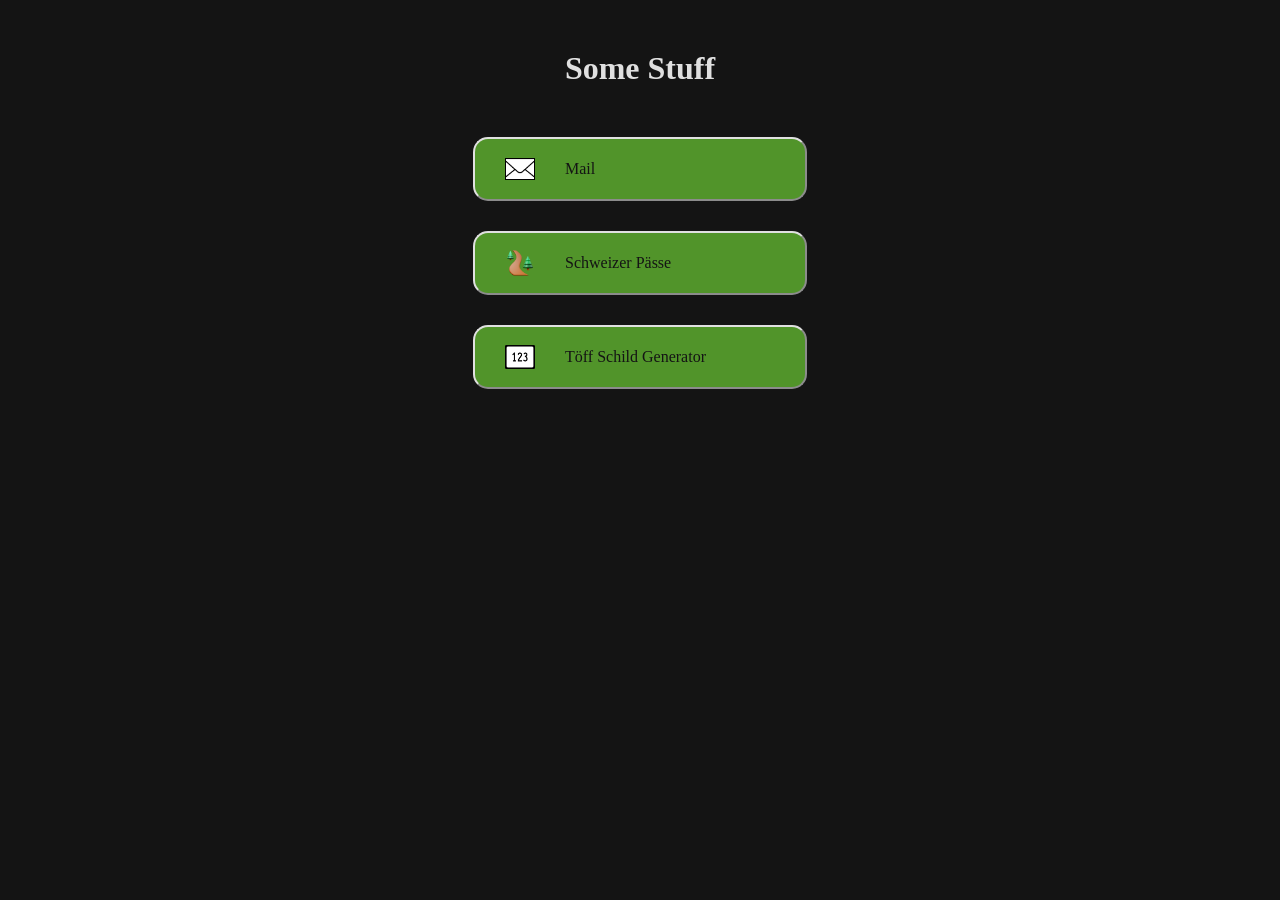
<file: index.html>
<!DOCTYPE html>
<html lang="en">

<head>
    <meta charset="UTF-8">
    <meta name="viewport" content="width=device-width, initial-scale=1.0">
    <link rel="stylesheet" href="styles/general.css">
    <link rel="shortcut icon" type="image/png" href="resources/images/favicon/favicon.png">
    <title>Landfried</title>
</head>

<body class="link_container">
    <h1>Some Stuff</h1>

    <div class="link_boxes">
        <a href="pages/mail.html" class="link_box">
            <div class="link_box_content_left">
                <img src="resources/images/icons/mail.png" class="link_box_icon" alt="Icon">
            </div>
            <div class="link_box_content_right">
                Mail
            </div>
        </a>
        <a href="pages/list_swiss_passes.html" class="link_box">
            <div class="link_box_content_left">
                <img src="resources/images/icons/road.png" class="link_box_icon" alt="Icon">
            </div>
            <div class="link_box_content_right">
                Schweizer Pässe
            </div>
        </a>
        <a href="pages/numberplate.html" class="link_box">
            <div class="link_box_content_left">
                <img src="resources/images/icons/swiss_map.png" class="link_box_icon" alt="Icon">
            </div>
            <div class="link_box_content_right">
                Töff Schild Generator
            </div>
        </a>
    </div>

    <div include-html="pages/footer.html" class="footer"></div>
    <script src="js/includeHTML.js"></script>
    <script>includeHTML();</script>

</body>

</html>
</file>
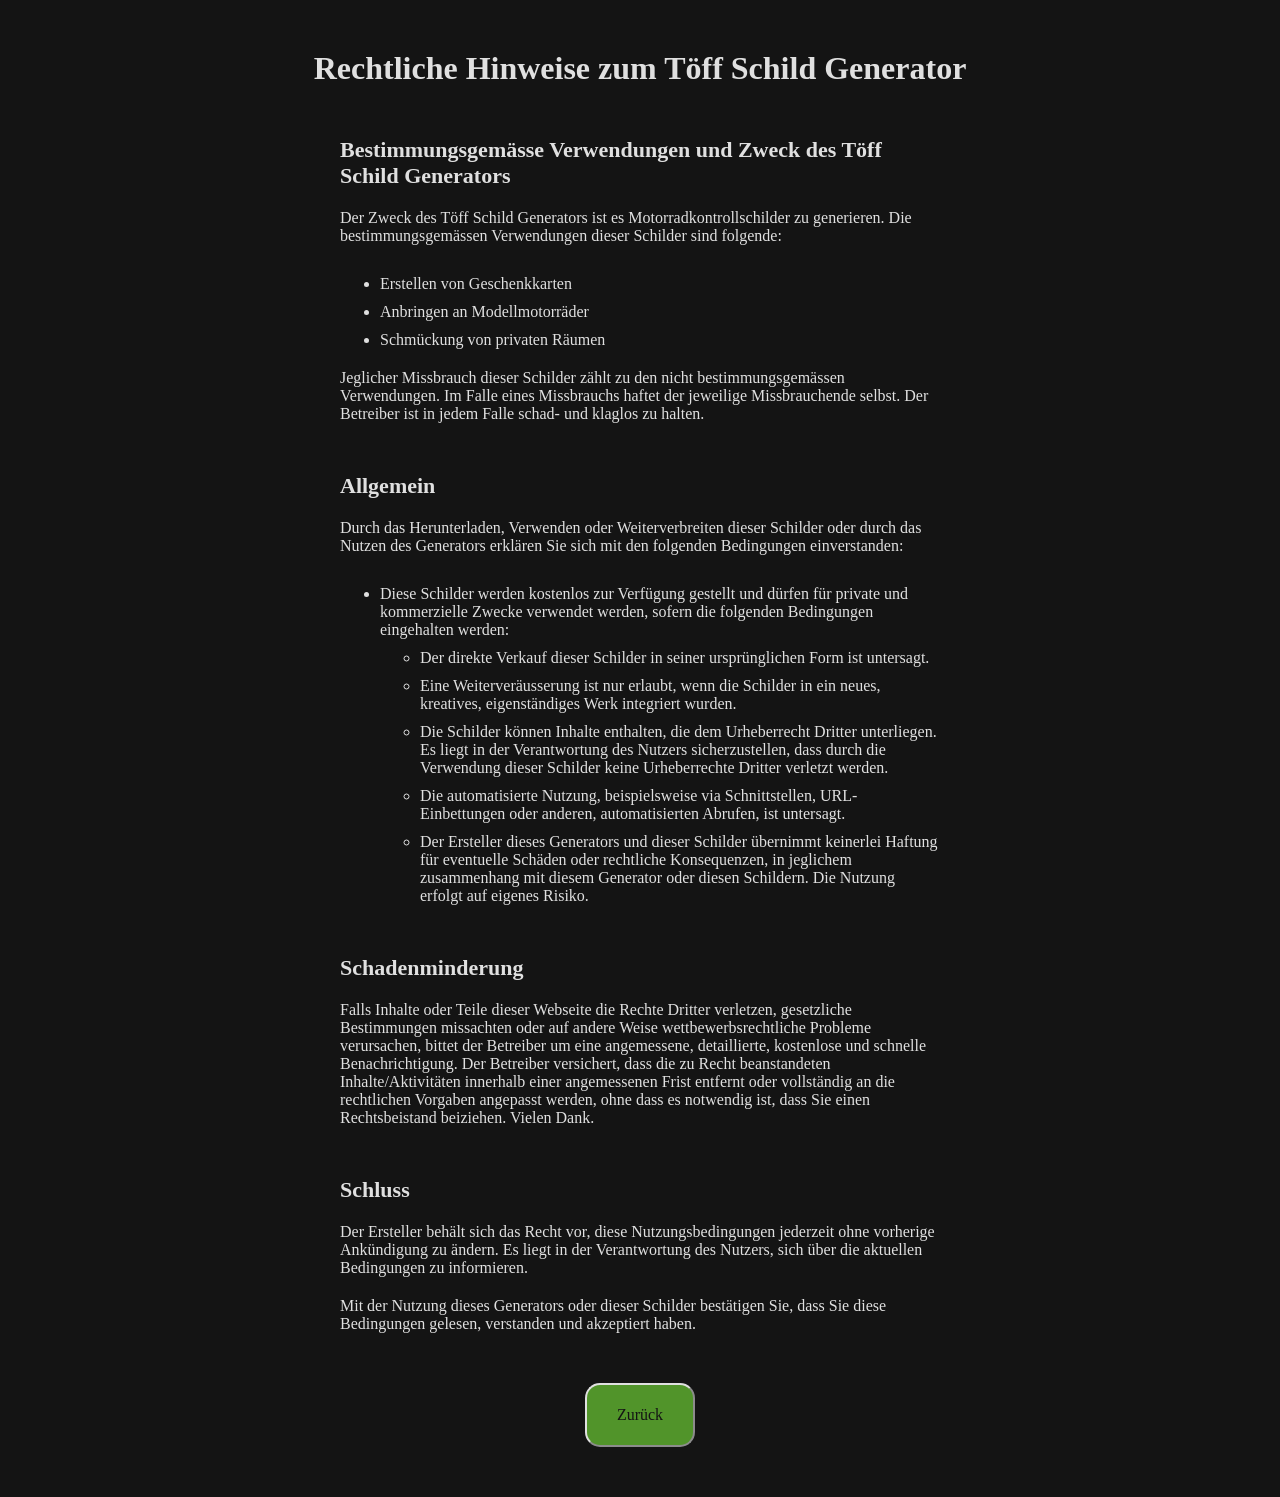
<file: pages/legal_notice_numberplate.html>
<!DOCTYPE html>
<html lang="en">

<head>
    <meta charset="UTF-8">
    <meta name="viewport" content="width=device-width, initial-scale=1.0">
    <link rel="stylesheet" href="../styles/general.css">
    <link rel="shortcut icon" type="image/png" href="../resources/images/favicon/favicon.png">
    <title>Proxar Strelore</title>
    <style>
        .p_legal_notice_numberplate {
            display: flex;
            flex-direction: column;
            gap: 20px;
            max-width: 600px;
            padding-left: 30px;
            padding-right: 30px;
        }
    </style>
</head>

<body class="link_container">

    <h1>Rechtliche Hinweise zum Töff Schild Generator</h1>

    <div class="p_legal_notice_numberplate">
        <h2>Bestimmungsgemässe Verwendungen und Zweck des Töff Schild Generators</h2>
        <p>Der Zweck des Töff Schild Generators ist es Motorradkontrollschilder zu generieren. Die bestimmungsgemässen Verwendungen dieser Schilder sind folgende:</p>
        <ul>
            <li>Erstellen von Geschenkkarten</li>
            <li>Anbringen an Modellmotorräder</li>
            <li>Schmückung von privaten Räumen</li>
        </ul>
        <p>Jeglicher Missbrauch dieser Schilder zählt zu den nicht bestimmungsgemässen Verwendungen. Im Falle eines Missbrauchs haftet der jeweilige Missbrauchende selbst. Der Betreiber ist in jedem Falle schad- und klaglos zu halten.</p>
    </div>

    <div class="p_legal_notice_numberplate">
        <h2>Allgemein</h2>
        <p>Durch das Herunterladen, Verwenden oder Weiterverbreiten dieser Schilder oder durch das Nutzen des Generators erklären Sie sich mit den folgenden Bedingungen einverstanden:</p>
        <ul>
            <li>Diese Schilder werden kostenlos zur Verfügung gestellt und dürfen für private und kommerzielle Zwecke verwendet werden, sofern die folgenden Bedingungen eingehalten werden:
                <ul>
                    <li>Der direkte Verkauf dieser Schilder in seiner ursprünglichen Form ist untersagt.</li>
                    <li>Eine Weiterveräusserung ist nur erlaubt, wenn die Schilder in ein neues, kreatives, eigenständiges Werk integriert wurden.</li>
                    <li>Die Schilder können Inhalte enthalten, die dem Urheberrecht Dritter unterliegen. Es liegt in der Verantwortung des Nutzers sicherzustellen, dass durch die Verwendung dieser Schilder keine Urheberrechte Dritter verletzt werden.</li>
                    <li>Die automatisierte Nutzung, beispielsweise via Schnittstellen, URL-Einbettungen oder anderen, automatisierten Abrufen, ist untersagt.</li>
                    <li>Der Ersteller dieses Generators und dieser Schilder übernimmt keinerlei Haftung für eventuelle Schäden oder rechtliche Konsequenzen, in jeglichem zusammenhang mit diesem Generator oder diesen Schildern. Die Nutzung erfolgt auf eigenes Risiko.</li>
                </ul>
            </li>
        </ul>
    </div>

    <div class="p_legal_notice_numberplate">
        <h2>Schadenminderung</h2>
        <p>Falls Inhalte oder Teile dieser Webseite die Rechte Dritter verletzen, gesetzliche Bestimmungen missachten oder auf andere Weise wettbewerbsrechtliche Probleme verursachen, bittet der Betreiber um eine angemessene, detaillierte, kostenlose und schnelle Benachrichtigung. Der Betreiber versichert, dass die zu Recht beanstandeten Inhalte/Aktivitäten innerhalb einer angemessenen Frist entfernt oder vollständig an die rechtlichen Vorgaben angepasst werden, ohne dass es notwendig ist, dass Sie einen Rechtsbeistand beiziehen. Vielen Dank.</p>
    </div>

    <div class="p_legal_notice_numberplate">
        <h2>Schluss</h2>
        <p>Der Ersteller behält sich das Recht vor, diese Nutzungsbedingungen jederzeit ohne vorherige Ankündigung zu ändern. Es liegt in der Verantwortung des Nutzers, sich über die aktuellen Bedingungen zu informieren.</p>
        <p>Mit der Nutzung dieses Generators oder dieser Schilder bestätigen Sie, dass Sie diese Bedingungen gelesen, verstanden und akzeptiert haben.</p>
    </div>

    <a href="numberplate.html" class="button_general">Zurück</a>

</body>

</html>
</file>
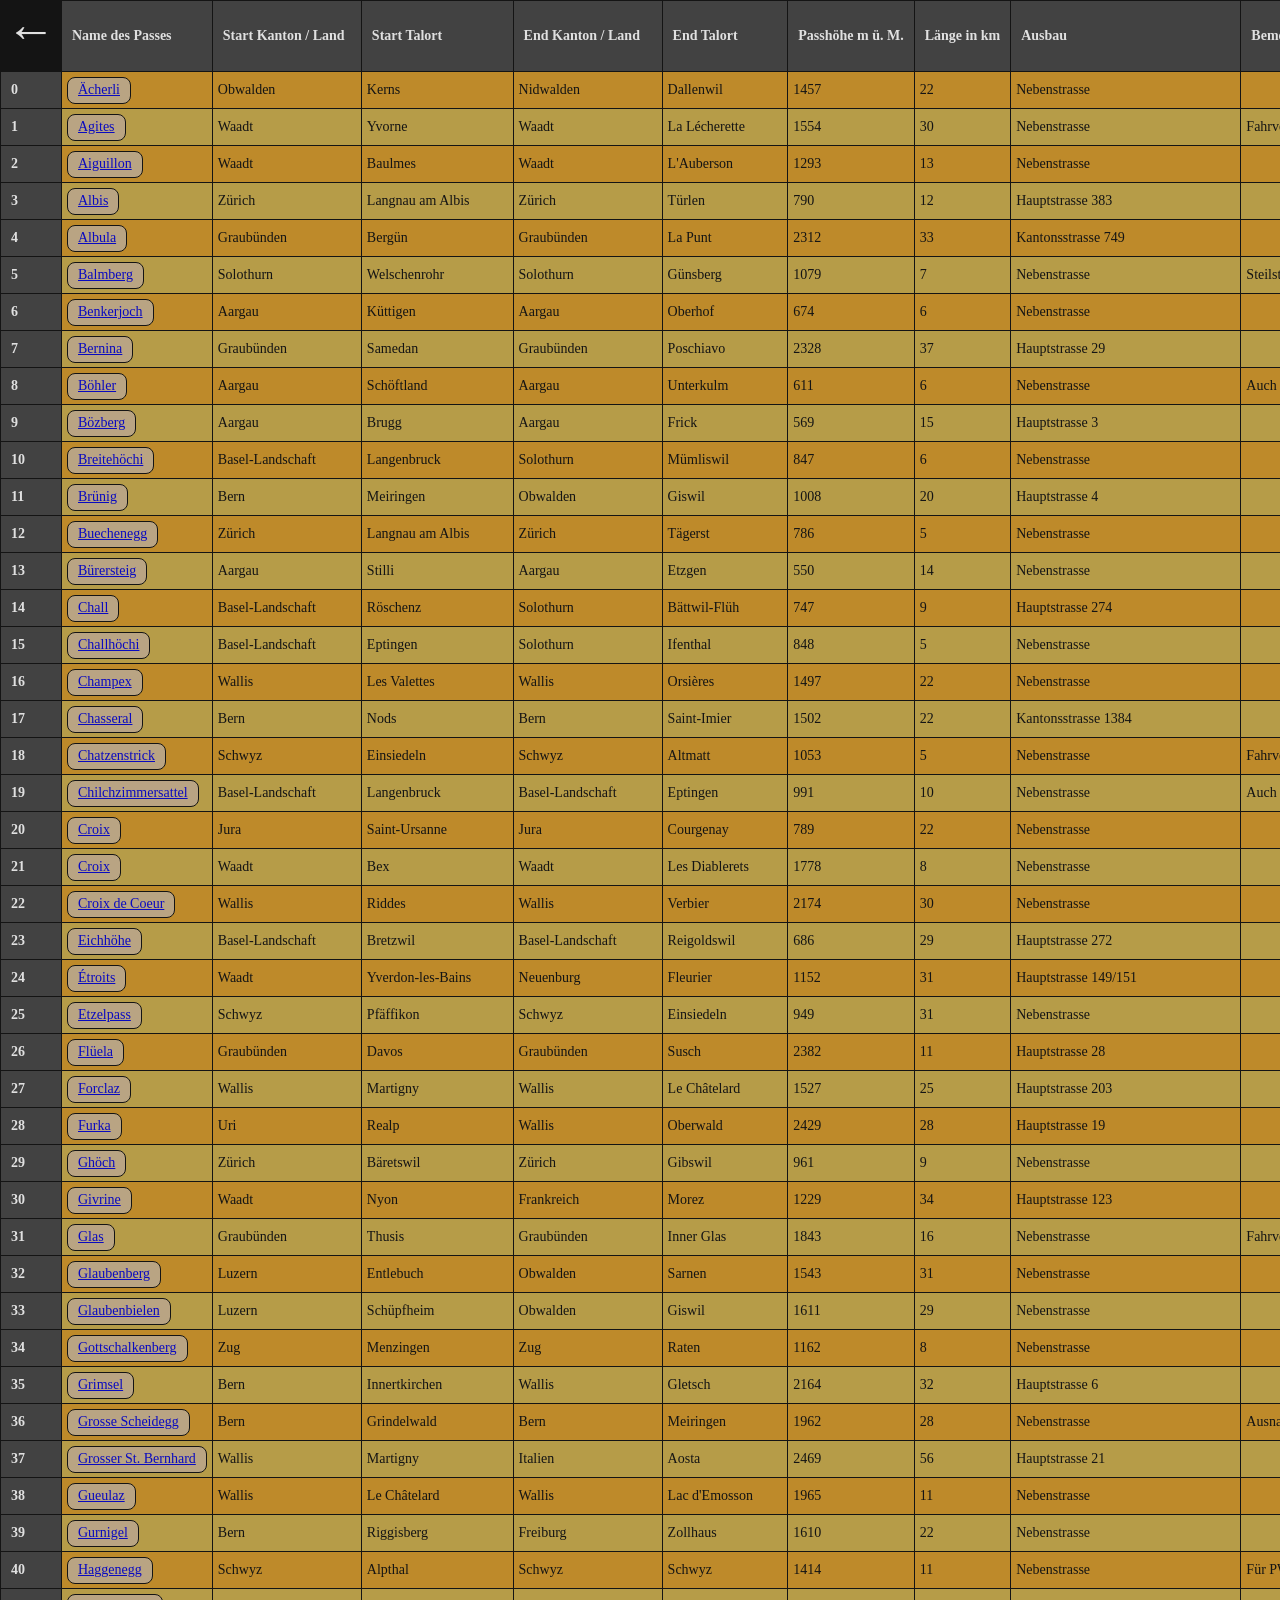
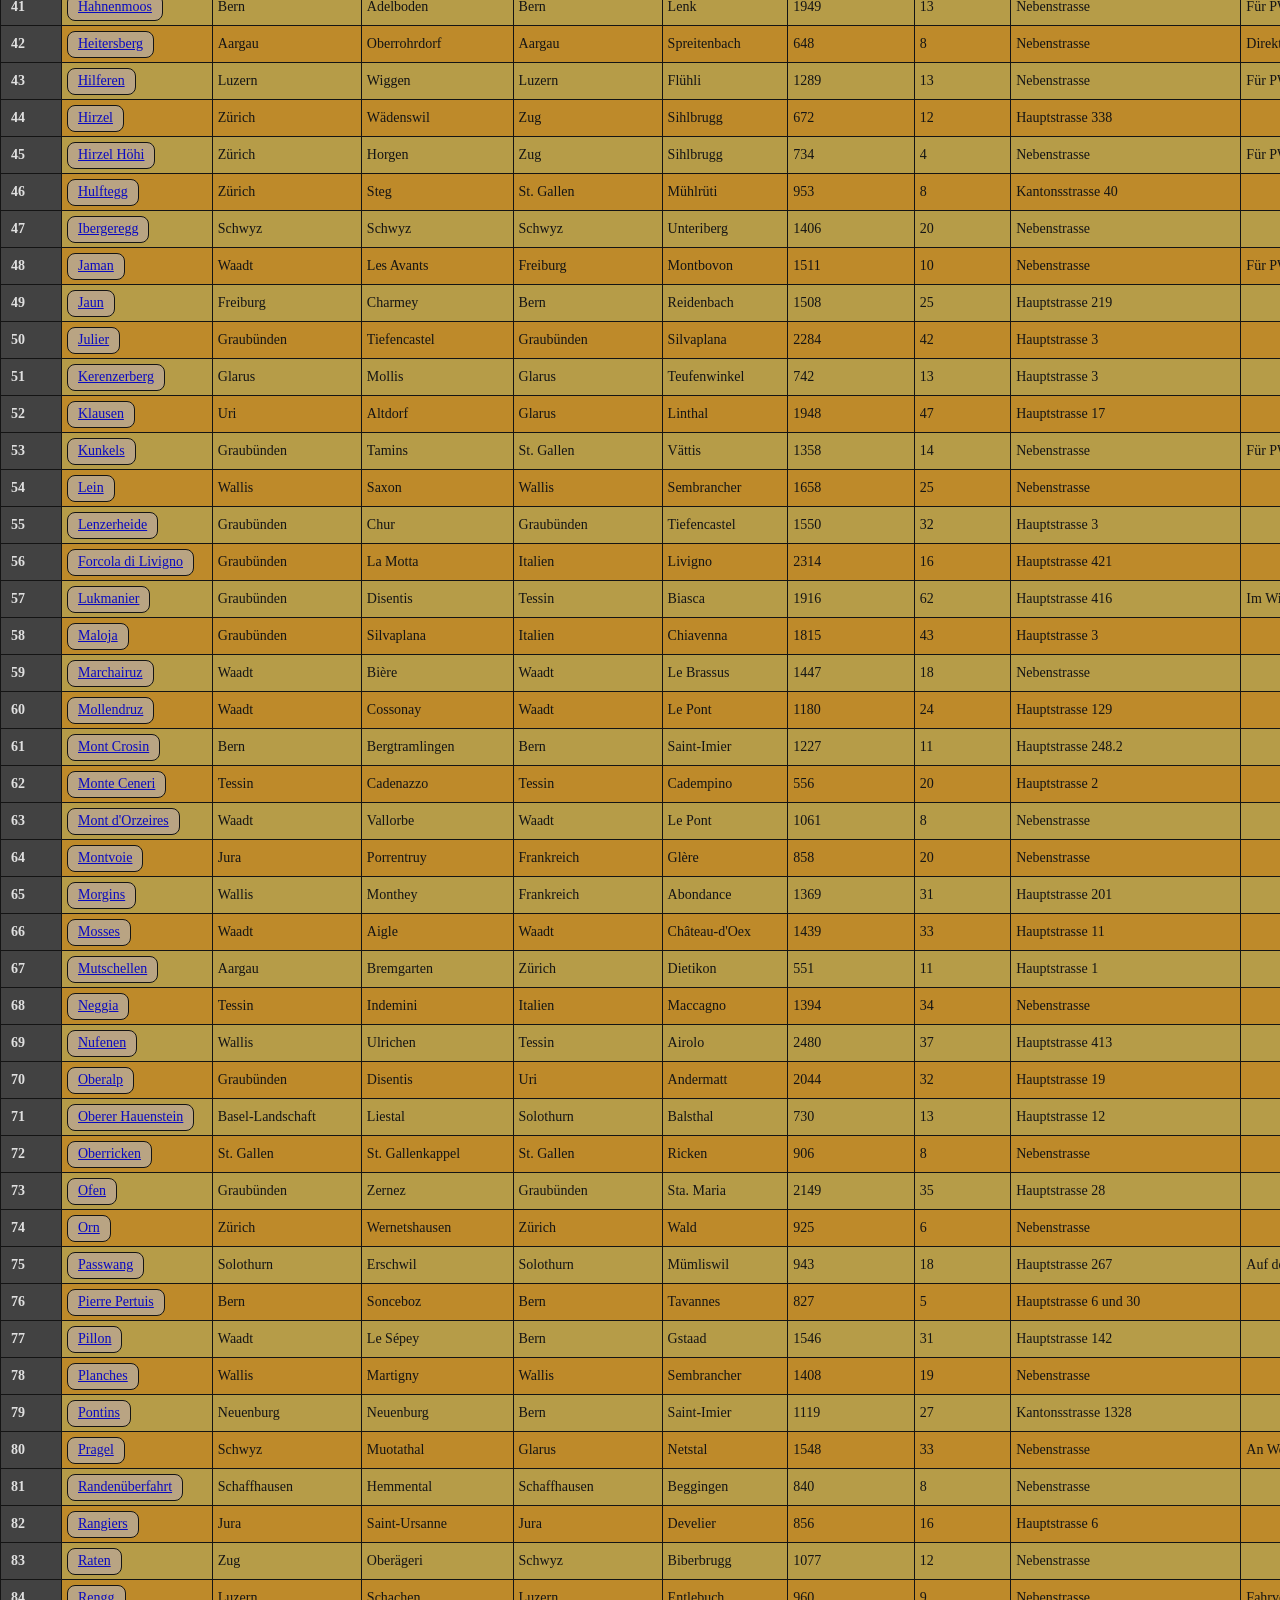
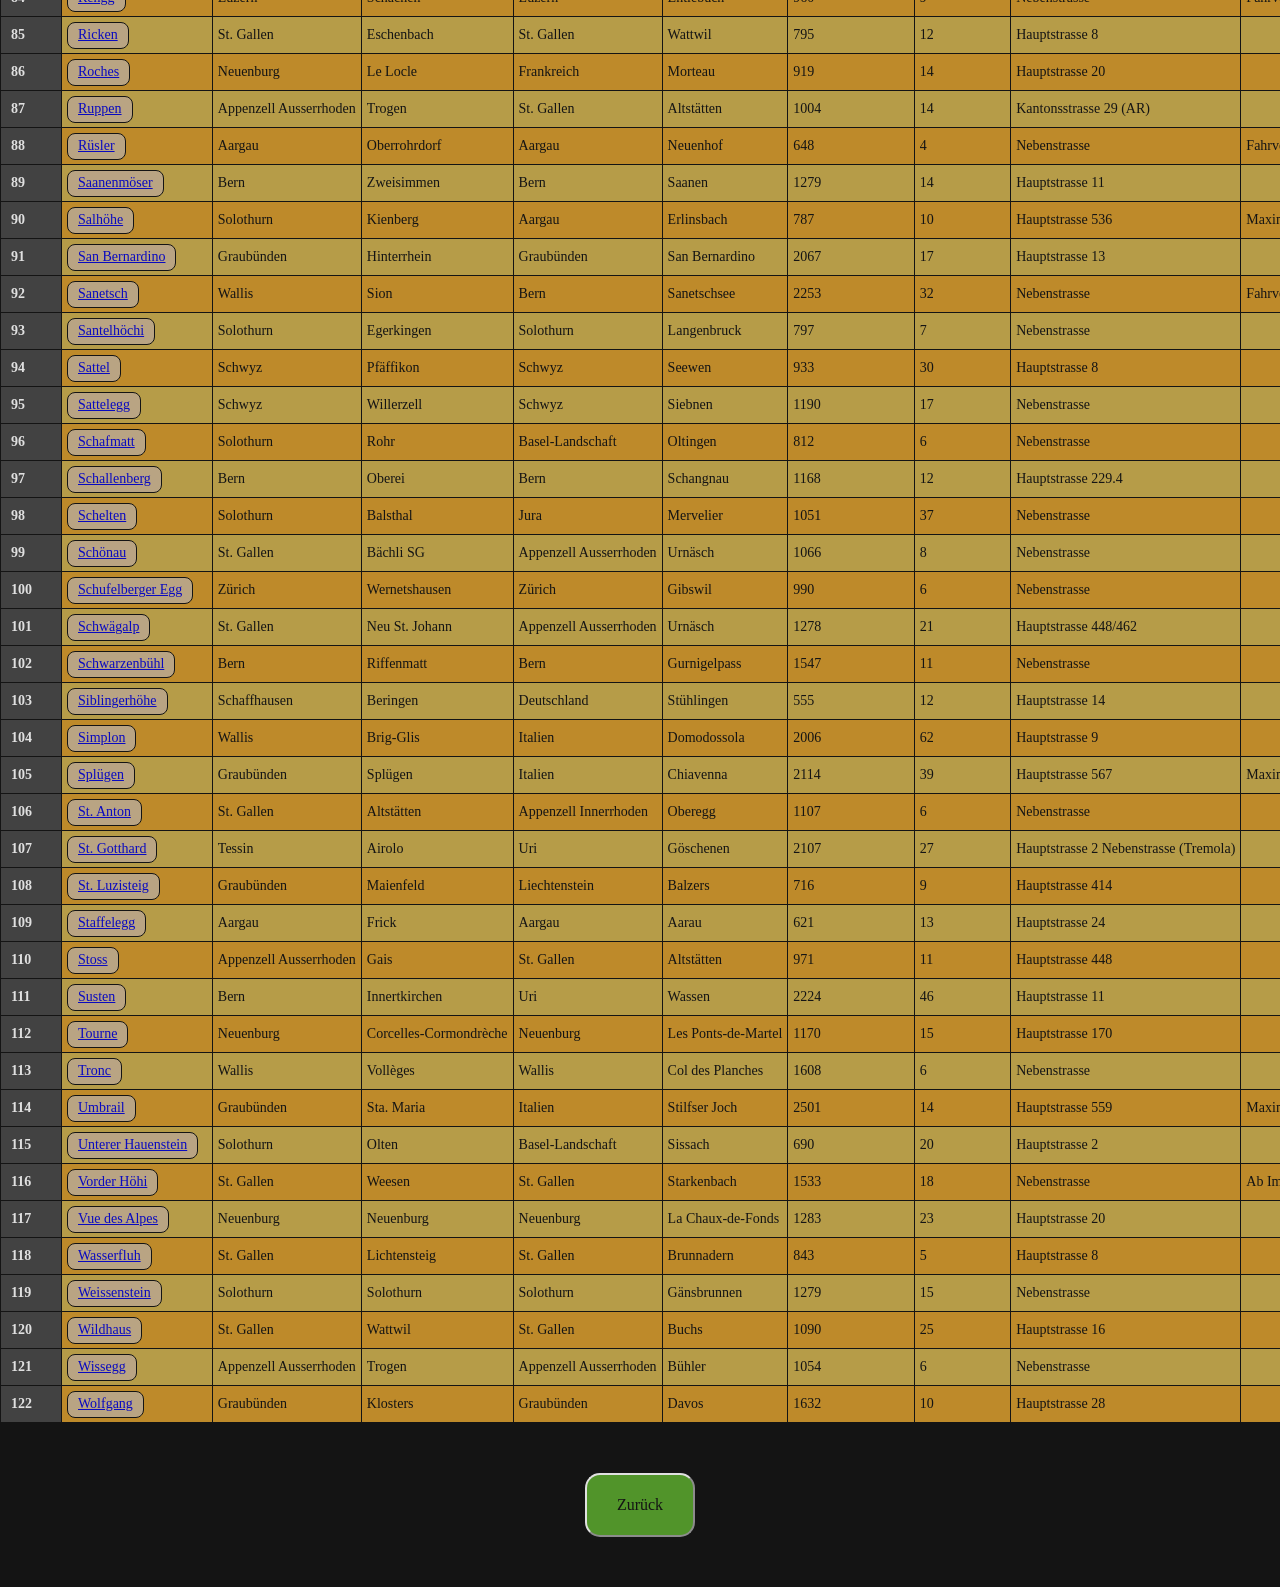
<file: pages/list_swiss_passes.html>
<!DOCTYPE html>
<html lang="en">

<head>
    <meta charset="UTF-8">
    <meta name="viewport" content="width=device-width, initial-scale=1.0">
    <link rel="stylesheet" href="../styles/general.css">
    <link rel="shortcut icon" type="image/png" href="../resources/images/favicon/favicon.png">
    <title>Proxar Strelore</title>
    <style>
        table {
            border-collapse: collapse;
            text-align: left;
            white-space: nowrap;
        }

        th {
            font-size: var(--table-font-size);
            padding: 10px;
            border: 1px solid var(--dark-color);
            background-color: var(--table-header-color);
        }

        td {
            font-size: var(--table-font-size);
            color: var(--dark-color);
            padding-left: 5px;
            padding-right: 5px;
            border: 1px solid var(--dark-color);
            background-color: var(--table-dark-color);
        }

        thead th{
            position: sticky;
            top: 0;
        }

        tbody th{
            position: sticky;
            left: 0;
        }

        tr:nth-child(even) td{
            background-color: var(--table-light-color);
        }

        .top_left_transparent {
            border: 1px solid transparent;
            background-color: transparent;
        }

        .top_left_size {
            width: 40px;
            height: 50px;
        }

        .top_left_overlay {
            position: fixed;
            top: 0;
            left: 0;
            width: 60px;
            height: 70px;
            border: 1px solid var(--dark-color);
            background-color: var(--dark-color);
        }

        .list_swiss_passes_back_button {
            text-align: center;
            font-size: 50px;
        }

        .link_in_table {
            font-size: var(--table-font-size);
            color: var(--table-button-link-color);
            text-decoration: underline;
            width: fit-content;
            display: flex;
            justify-content: center;
            align-items: center;
            height: 25px;
            padding-left: 10px;
            padding-right: 10px;
            border-radius: 8px; /* 36px */
            border: 1px solid var(--dark-color);
            background-color: var(--table-button-color);
        }

        .link_in_table:hover {
            background-color: var(--table-button-link-hover-color);
            cursor: pointer;
        }

        /*
        tr:nth-child(33) td{
            background-color: var(--table-ok-color);
        }
        */
    </style>
</head>

<body>
    <table>
        <thead>
            <tr>
                <th class="top_left_transparent">
                    <div class="top_left_size"></div>
                    <!--top left corner-->
                </th>
                <th>Name des Passes</th>
                <th>Start Kanton / Land</th>
                <th>Start Talort</th>
                <th>End Kanton / Land</th>
                <th>End Talort</th>
                <th>Passhöhe m ü. M.</th>
                <th>Länge in km</th>
                <th>Ausbau</th>
                <th>Bemerkung</th>
                <th>Breitengrad</th>
                <th>Längengrad</th>
            </tr>
        </thead>
        <tbody>
            <tr>
                <th>0</th>
                <td><a href="https://www.google.com/maps/search/?api=1&query=46.90508,8.33525" class="link_in_table"
                        target="_blank">Ächerli</a></td>
                <td>Obwalden</td>
                <td>Kerns</td>
                <td>Nidwalden</td>
                <td>Dallenwil</td>
                <td>1457</td>
                <td>22</td>
                <td>Nebenstrasse</td>
                <td></td>
                <td>46.905080</td>
                <td>8.335250</td>
            </tr>
            <tr>
                <th>1</th>
                <td><a href="https://www.google.com/maps/search/?api=1&query=46.36939,6.96529" class="link_in_table"
                        target="_blank">Agites</a></td>
                <td>Waadt</td>
                <td>Yvorne</td>
                <td>Waadt</td>
                <td>La Lécherette</td>
                <td>1554</td>
                <td>30</td>
                <td>Nebenstrasse</td>
                <td>Fahrverbot von Montag bis Freitag</td>
                <td>46.369390</td>
                <td>6.965290</td>
            </tr>
            <tr>
                <th>2</th>
                <td><a href="https://www.google.com/maps/search/?api=1&query=46.78934,6.45961" class="link_in_table"
                        target="_blank">Aiguillon</a></td>
                <td>Waadt</td>
                <td>Baulmes</td>
                <td>Waadt</td>
                <td>L'Auberson</td>
                <td>1293</td>
                <td>13</td>
                <td>Nebenstrasse</td>
                <td></td>
                <td>46.789340</td>
                <td>6.459610</td>
            </tr>
            <tr>
                <th>3</th>
                <td><a href="https://www.google.com/maps/search/?api=1&query=47.27601,8.52121" class="link_in_table"
                        target="_blank">Albis</a></td>
                <td>Zürich</td>
                <td>Langnau am Albis</td>
                <td>Zürich</td>
                <td>Türlen</td>
                <td>790</td>
                <td>12</td>
                <td>Hauptstrasse 383</td>
                <td></td>
                <td>47.276010</td>
                <td>8.521210</td>
            </tr>
            <tr>
                <th>4</th>
                <td><a href="https://www.google.com/maps/search/?api=1&query=46.58237,9.83781" class="link_in_table"
                        target="_blank">Albula</a></td>
                <td>Graubünden</td>
                <td>Bergün</td>
                <td>Graubünden</td>
                <td>La Punt</td>
                <td>2312</td>
                <td>33</td>
                <td>Kantonsstrasse 749</td>
                <td></td>
                <td>46.582370</td>
                <td>9.837810</td>
            </tr>
            <tr>
                <th>5</th>
                <td><a href="https://www.google.com/maps/search/?api=1&query=47.266129,7.539509" class="link_in_table"
                        target="_blank">Balmberg</a></td>
                <td>Solothurn</td>
                <td>Welschenrohr</td>
                <td>Solothurn</td>
                <td>Günsberg</td>
                <td>1079</td>
                <td>7</td>
                <td>Nebenstrasse</td>
                <td>Steilste Passstrasse der Schweiz</td>
                <td>47.266129</td>
                <td>7.539509</td>
            </tr>
            <tr>
                <th>6</th>
                <td><a href="https://www.google.com/maps/search/?api=1&query=47.435463,8.03017" class="link_in_table"
                        target="_blank">Benkerjoch</a></td>
                <td>Aargau</td>
                <td>Küttigen</td>
                <td>Aargau</td>
                <td>Oberhof</td>
                <td>674</td>
                <td>6</td>
                <td>Nebenstrasse</td>
                <td></td>
                <td>47.435463</td>
                <td>8.030170</td>
            </tr>
            <tr>
                <th>7</th>
                <td><a href="https://www.google.com/maps/search/?api=1&query=46.41093,10.02763" class="link_in_table"
                        target="_blank">Bernina</a></td>
                <td>Graubünden</td>
                <td>Samedan</td>
                <td>Graubünden</td>
                <td>Poschiavo</td>
                <td>2328</td>
                <td>37</td>
                <td>Hauptstrasse 29</td>
                <td></td>
                <td>46.410930</td>
                <td>10.027630</td>
            </tr>
            <tr>
                <th>8</th>
                <td><a href="https://www.google.com/maps/search/?api=1&query=47.307271,8.084093" class="link_in_table"
                        target="_blank">Böhler</a></td>
                <td>Aargau</td>
                <td>Schöftland</td>
                <td>Aargau</td>
                <td>Unterkulm</td>
                <td>611</td>
                <td>6</td>
                <td>Nebenstrasse</td>
                <td>Auch Bööler Passhöchi gent</td>
                <td>47.307271</td>
                <td>8.084093</td>
            </tr>
            <tr>
                <th>9</th>
                <td><a href="https://www.google.com/maps/search/?api=1&query=47.48096,8.13876" class="link_in_table"
                        target="_blank">Bözberg</a></td>
                <td>Aargau</td>
                <td>Brugg</td>
                <td>Aargau</td>
                <td>Frick</td>
                <td>569</td>
                <td>15</td>
                <td>Hauptstrasse 3</td>
                <td></td>
                <td>47.480960</td>
                <td>8.138760</td>
            </tr>
            <tr>
                <th>10</th>
                <td><a href="https://www.google.com/maps/search/?api=1&query=47.34986,7.7422" class="link_in_table"
                        target="_blank">Breitehöchi</a></td>
                <td>Basel-Landschaft</td>
                <td>Langenbruck</td>
                <td>Solothurn</td>
                <td>Mümliswil</td>
                <td>847</td>
                <td>6</td>
                <td>Nebenstrasse</td>
                <td></td>
                <td>47.349860</td>
                <td>7.742200</td>
            </tr>
            <tr>
                <th>11</th>
                <td><a href="https://www.google.com/maps/search/?api=1&query=46.7565,8.13658" class="link_in_table"
                        target="_blank">Brünig</a></td>
                <td>Bern</td>
                <td>Meiringen</td>
                <td>Obwalden</td>
                <td>Giswil</td>
                <td>1008</td>
                <td>20</td>
                <td>Hauptstrasse 4</td>
                <td></td>
                <td>46.756500</td>
                <td>8.136580</td>
            </tr>
            <tr>
                <th>12</th>
                <td><a href="https://www.google.com/maps/search/?api=1&query=47.29616,8.5078" class="link_in_table"
                        target="_blank">Buechenegg</a></td>
                <td>Zürich</td>
                <td>Langnau am Albis</td>
                <td>Zürich</td>
                <td>Tägerst</td>
                <td>786</td>
                <td>5</td>
                <td>Nebenstrasse</td>
                <td></td>
                <td>47.296160</td>
                <td>8.507800</td>
            </tr>
            <tr>
                <th>13</th>
                <td><a href="https://www.google.com/maps/search/?api=1&query=47.52841,8.15921" class="link_in_table"
                        target="_blank">Bürersteig</a></td>
                <td>Aargau</td>
                <td>Stilli</td>
                <td>Aargau</td>
                <td>Etzgen</td>
                <td>550</td>
                <td>14</td>
                <td>Nebenstrasse</td>
                <td></td>
                <td>47.528410</td>
                <td>8.159210</td>
            </tr>
            <tr>
                <th>14</th>
                <td><a href="https://www.google.com/maps/search/?api=1&query=47.45039,7.45881" class="link_in_table"
                        target="_blank">Chall</a></td>
                <td>Basel-Landschaft</td>
                <td>Röschenz</td>
                <td>Solothurn</td>
                <td>Bättwil-Flüh</td>
                <td>747</td>
                <td>9</td>
                <td>Hauptstrasse 274</td>
                <td></td>
                <td>47.450390</td>
                <td>7.458810</td>
            </tr>
            <tr>
                <th>15</th>
                <td><a href="https://www.google.com/maps/search/?api=1&query=47.36924,7.83419" class="link_in_table"
                        target="_blank">Challhöchi</a></td>
                <td>Basel-Landschaft</td>
                <td>Eptingen</td>
                <td>Solothurn</td>
                <td>Ifenthal</td>
                <td>848</td>
                <td>5</td>
                <td>Nebenstrasse</td>
                <td></td>
                <td>47.369240</td>
                <td>7.834190</td>
            </tr>
            <tr>
                <th>16</th>
                <td><a href="https://www.google.com/maps/search/?api=1&query=46.03195,7.10672" class="link_in_table"
                        target="_blank">Champex</a></td>
                <td>Wallis</td>
                <td>Les Valettes</td>
                <td>Wallis</td>
                <td>Orsières</td>
                <td>1497</td>
                <td>22</td>
                <td>Nebenstrasse</td>
                <td></td>
                <td>46.031950</td>
                <td>7.106720</td>
            </tr>
            <tr>
                <th>17</th>
                <td><a href="https://www.google.com/maps/search/?api=1&query=47.11963,7.03215" class="link_in_table"
                        target="_blank">Chasseral</a></td>
                <td>Bern</td>
                <td>Nods</td>
                <td>Bern</td>
                <td>Saint-Imier</td>
                <td>1502</td>
                <td>22</td>
                <td>Kantonsstrasse 1384</td>
                <td></td>
                <td>47.119630</td>
                <td>7.032150</td>
            </tr>
            <tr>
                <th>18</th>
                <td><a href="https://www.google.com/maps/search/?api=1&query=47.13638,8.72181" class="link_in_table"
                        target="_blank">Chatzenstrick</a></td>
                <td>Schwyz</td>
                <td>Einsiedeln</td>
                <td>Schwyz</td>
                <td>Altmatt</td>
                <td>1053</td>
                <td>5</td>
                <td>Nebenstrasse</td>
                <td>Fahrverbot ab Passhöhe Richtung Altmatt</td>
                <td>47.136380</td>
                <td>8.721810</td>
            </tr>
            <tr>
                <th>19</th>
                <td><a href="https://www.google.com/maps/search/?api=1&query=47.36541,7.80202" class="link_in_table"
                        target="_blank">Chilchzimmersattel</a></td>
                <td>Basel-Landschaft</td>
                <td>Langenbruck</td>
                <td>Basel-Landschaft</td>
                <td>Eptingen</td>
                <td>991</td>
                <td>10</td>
                <td>Nebenstrasse</td>
                <td>Auch Belchen oder Bölchen gent</td>
                <td>47.365410</td>
                <td>7.802020</td>
            </tr>
            <tr>
                <th>20</th>
                <td><a href="https://www.google.com/maps/search/?api=1&query=47.37279,7.14141" class="link_in_table"
                        target="_blank">Croix</a></td>
                <td>Jura</td>
                <td>Saint-Ursanne</td>
                <td>Jura</td>
                <td>Courgenay</td>
                <td>789</td>
                <td>22</td>
                <td>Nebenstrasse</td>
                <td></td>
                <td>47.372790</td>
                <td>7.141410</td>
            </tr>
            <tr>
                <th>21</th>
                <td><a href="https://www.google.com/maps/search/?api=1&query=46.32489,7.12681" class="link_in_table"
                        target="_blank">Croix</a></td>
                <td>Waadt</td>
                <td>Bex</td>
                <td>Waadt</td>
                <td>Les Diablerets</td>
                <td>1778</td>
                <td>8</td>
                <td>Nebenstrasse</td>
                <td></td>
                <td>46.324890</td>
                <td>7.126810</td>
            </tr>
            <tr>
                <th>22</th>
                <td><a href="https://www.google.com/maps/search/?api=1&query=46.12181,7.23232" class="link_in_table"
                        target="_blank">Croix de Coeur</a></td>
                <td>Wallis</td>
                <td>Riddes</td>
                <td>Wallis</td>
                <td>Verbier</td>
                <td>2174</td>
                <td>30</td>
                <td>Nebenstrasse</td>
                <td></td>
                <td>46.121810</td>
                <td>7.232320</td>
            </tr>
            <tr>
                <th>23</th>
                <td><a href="https://www.google.com/maps/search/?api=1&query=47.39701,7.66296" class="link_in_table"
                        target="_blank">Eichhöhe</a></td>
                <td>Basel-Landschaft</td>
                <td>Bretzwil</td>
                <td>Basel-Landschaft</td>
                <td>Reigoldswil</td>
                <td>686</td>
                <td>29</td>
                <td>Hauptstrasse 272</td>
                <td></td>
                <td>47.397010</td>
                <td>7.662960</td>
            </tr>
            <tr>
                <th>24</th>
                <td><a href="https://www.google.com/maps/search/?api=1&query=46.82987,6.49503" class="link_in_table"
                        target="_blank">Étroits</a></td>
                <td>Waadt</td>
                <td>Yverdon-les-Bains</td>
                <td>Neuenburg</td>
                <td>Fleurier</td>
                <td>1152</td>
                <td>31</td>
                <td>Hauptstrasse 149/151</td>
                <td></td>
                <td>46.829870</td>
                <td>6.495030</td>
            </tr>
            <tr>
                <th>25</th>
                <td><a href="https://www.google.com/maps/search/?api=1&query=47.17344,8.77221" class="link_in_table"
                        target="_blank">Etzelpass</a></td>
                <td>Schwyz</td>
                <td>Pfäffikon</td>
                <td>Schwyz</td>
                <td>Einsiedeln</td>
                <td>949</td>
                <td>31</td>
                <td>Nebenstrasse</td>
                <td></td>
                <td>47.173440</td>
                <td>8.772210</td>
            </tr>
            <tr>
                <th>26</th>
                <td><a href="https://www.google.com/maps/search/?api=1&query=46.74994,9.94776" class="link_in_table"
                        target="_blank">Flüela</a></td>
                <td>Graubünden</td>
                <td>Davos</td>
                <td>Graubünden</td>
                <td>Susch</td>
                <td>2382</td>
                <td>11</td>
                <td>Hauptstrasse 28</td>
                <td></td>
                <td>46.749940</td>
                <td>9.947760</td>
            </tr>
            <tr>
                <th>27</th>
                <td><a href="https://www.google.com/maps/search/?api=1&query=46.05774,7.0014" class="link_in_table"
                        target="_blank">Forclaz</a></td>
                <td>Wallis</td>
                <td>Martigny</td>
                <td>Wallis</td>
                <td>Le Châtelard</td>
                <td>1527</td>
                <td>25</td>
                <td>Hauptstrasse 203</td>
                <td></td>
                <td>46.057740</td>
                <td>7.001400</td>
            </tr>
            <tr>
                <th>28</th>
                <td><a href="https://www.google.com/maps/search/?api=1&query=46.57258,8.41504" class="link_in_table"
                        target="_blank">Furka</a></td>
                <td>Uri</td>
                <td>Realp</td>
                <td>Wallis</td>
                <td>Oberwald</td>
                <td>2429</td>
                <td>28</td>
                <td>Hauptstrasse 19</td>
                <td></td>
                <td>46.572580</td>
                <td>8.415040</td>
            </tr>
            <tr>
                <th>29</th>
                <td><a href="https://www.google.com/maps/search/?api=1&query=47.3342,8.90343" class="link_in_table"
                        target="_blank">Ghöch</a></td>
                <td>Zürich</td>
                <td>Bäretswil</td>
                <td>Zürich</td>
                <td>Gibswil</td>
                <td>961</td>
                <td>9</td>
                <td>Nebenstrasse</td>
                <td></td>
                <td>47.334200</td>
                <td>8.903430</td>
            </tr>
            <tr>
                <th>30</th>
                <td><a href="https://www.google.com/maps/search/?api=1&query=46.45602,6.08836" class="link_in_table"
                        target="_blank">Givrine</a></td>
                <td>Waadt</td>
                <td>Nyon</td>
                <td>Frankreich</td>
                <td>Morez</td>
                <td>1229</td>
                <td>34</td>
                <td>Hauptstrasse 123</td>
                <td></td>
                <td>46.456020</td>
                <td>6.088360</td>
            </tr>
            <tr>
                <th>31</th>
                <td><a href="https://www.google.com/maps/search/?api=1&query=46.67653,9.34718" class="link_in_table"
                        target="_blank">Glas</a></td>
                <td>Graubünden</td>
                <td>Thusis</td>
                <td>Graubünden</td>
                <td>Inner Glas</td>
                <td>1843</td>
                <td>16</td>
                <td>Nebenstrasse</td>
                <td>Fahrverbot ab Inner Glas Richtung Safien-Platz</td>
                <td>46.676530</td>
                <td>9.347180</td>
            </tr>
            <tr>
                <th>32</th>
                <td><a href="https://www.google.com/maps/search/?api=1&query=46.89226,8.10769" class="link_in_table"
                        target="_blank">Glaubenberg</a></td>
                <td>Luzern</td>
                <td>Entlebuch</td>
                <td>Obwalden</td>
                <td>Sarnen</td>
                <td>1543</td>
                <td>31</td>
                <td>Nebenstrasse</td>
                <td></td>
                <td>46.892260</td>
                <td>8.107690</td>
            </tr>
            <tr>
                <th>33</th>
                <td><a href="https://www.google.com/maps/search/?api=1&query=46.81921,8.09345" class="link_in_table"
                        target="_blank">Glaubenbielen</a></td>
                <td>Luzern</td>
                <td>Schüpfheim</td>
                <td>Obwalden</td>
                <td>Giswil</td>
                <td>1611</td>
                <td>29</td>
                <td>Nebenstrasse</td>
                <td></td>
                <td>46.819210</td>
                <td>8.093450</td>
            </tr>
            <tr>
                <th>34</th>
                <td><a href="https://www.google.com/maps/search/?api=1&query=47.15276,8.64751" class="link_in_table"
                        target="_blank">Gottschalkenberg</a></td>
                <td>Zug</td>
                <td>Menzingen</td>
                <td>Zug</td>
                <td>Raten</td>
                <td>1162</td>
                <td>8</td>
                <td>Nebenstrasse</td>
                <td></td>
                <td>47.152760</td>
                <td>8.647510</td>
            </tr>
            <tr>
                <th>35</th>
                <td><a href="https://www.google.com/maps/search/?api=1&query=46.56154,8.33768" class="link_in_table"
                        target="_blank">Grimsel</a></td>
                <td>Bern</td>
                <td>Innertkirchen</td>
                <td>Wallis</td>
                <td>Gletsch</td>
                <td>2164</td>
                <td>32</td>
                <td>Hauptstrasse 6</td>
                <td></td>
                <td>46.561540</td>
                <td>8.337680</td>
            </tr>
            <tr>
                <th>36</th>
                <td><a href="https://www.google.com/maps/search/?api=1&query=46.65598,8.10186" class="link_in_table"
                        target="_blank">Grosse Scheidegg</a></td>
                <td>Bern</td>
                <td>Grindelwald</td>
                <td>Bern</td>
                <td>Meiringen</td>
                <td>1962</td>
                <td>28</td>
                <td>Nebenstrasse</td>
                <td>Ausnahmeregelung für Hotelgäste</td>
                <td>46.655980</td>
                <td>8.101860</td>
            </tr>
            <tr>
                <th>37</th>
                <td><a href="https://www.google.com/maps/search/?api=1&query=45.86906,7.1704" class="link_in_table"
                        target="_blank">Grosser St. Bernhard</a></td>
                <td>Wallis</td>
                <td>Martigny</td>
                <td>Italien</td>
                <td>Aosta</td>
                <td>2469</td>
                <td>56</td>
                <td>Hauptstrasse 21</td>
                <td></td>
                <td>45.869060</td>
                <td>7.170400</td>
            </tr>
            <tr>
                <th>38</th>
                <td><a href="https://www.google.com/maps/search/?api=1&query=46.06856,6.93727" class="link_in_table"
                        target="_blank">Gueulaz</a></td>
                <td>Wallis</td>
                <td>Le Châtelard</td>
                <td>Wallis</td>
                <td>Lac d'Emosson</td>
                <td>1965</td>
                <td>11</td>
                <td>Nebenstrasse</td>
                <td></td>
                <td>46.068560</td>
                <td>6.937270</td>
            </tr>
            <tr>
                <th>39</th>
                <td><a href="https://www.google.com/maps/search/?api=1&query=46.73227,7.44804" class="link_in_table"
                        target="_blank">Gurnigel</a></td>
                <td>Bern</td>
                <td>Riggisberg</td>
                <td>Freiburg</td>
                <td>Zollhaus</td>
                <td>1610</td>
                <td>22</td>
                <td>Nebenstrasse</td>
                <td></td>
                <td>46.732270</td>
                <td>7.448040</td>
            </tr>
            <tr>
                <th>40</th>
                <td><a href="https://www.google.com/maps/search/?api=1&query=47.05151,8.68448" class="link_in_table"
                        target="_blank">Haggenegg</a></td>
                <td>Schwyz</td>
                <td>Alpthal</td>
                <td>Schwyz</td>
                <td>Schwyz</td>
                <td>1414</td>
                <td>11</td>
                <td>Nebenstrasse</td>
                <td>Für PW ohne Bewilligung gesperrt</td>
                <td>47.051510</td>
                <td>8.684480</td>
            </tr>
            <tr>
                <th>41</th>
                <td><a href="https://www.google.com/maps/search/?api=1&query=46.4531,7.49487" class="link_in_table"
                        target="_blank">Hahnenmoos</a></td>
                <td>Bern</td>
                <td>Adelboden</td>
                <td>Bern</td>
                <td>Lenk</td>
                <td>1949</td>
                <td>13</td>
                <td>Nebenstrasse</td>
                <td>Für PW ohne Bewilligung gesperrt</td>
                <td>46.453100</td>
                <td>7.494870</td>
            </tr>
            <tr>
                <th>42</th>
                <td><a href="https://www.google.com/maps/search/?api=1&query=47.41531,8.34643" class="link_in_table"
                        target="_blank">Heitersberg</a></td>
                <td>Aargau</td>
                <td>Oberrohrdorf</td>
                <td>Aargau</td>
                <td>Spreitenbach</td>
                <td>648</td>
                <td>8</td>
                <td>Nebenstrasse</td>
                <td>Direkte Überfahrt verboten</td>
                <td>47.415310</td>
                <td>8.346430</td>
            </tr>
            <tr>
                <th>43</th>
                <td><a href="https://www.google.com/maps/search/?api=1&query=46.87608,7.9784" class="link_in_table"
                        target="_blank">Hilferen</a></td>
                <td>Luzern</td>
                <td>Wiggen</td>
                <td>Luzern</td>
                <td>Flühli</td>
                <td>1289</td>
                <td>13</td>
                <td>Nebenstrasse</td>
                <td>Für PW ohne Bewilligung gesperrt</td>
                <td>46.876080</td>
                <td>7.978400</td>
            </tr>
            <tr>
                <th>44</th>
                <td><a href="https://www.google.com/maps/search/?api=1&query=47.21481,8.61142" class="link_in_table"
                        target="_blank">Hirzel</a></td>
                <td>Zürich</td>
                <td>Wädenswil</td>
                <td>Zug</td>
                <td>Sihlbrugg</td>
                <td>672</td>
                <td>12</td>
                <td>Hauptstrasse 338</td>
                <td></td>
                <td>47.214810</td>
                <td>8.611420</td>
            </tr>
            <tr>
                <th>45</th>
                <td><a href="https://www.google.com/maps/search/?api=1&query=47.22587,8.5977" class="link_in_table"
                        target="_blank">Hirzel Höhi</a></td>
                <td>Zürich</td>
                <td>Horgen</td>
                <td>Zug</td>
                <td>Sihlbrugg</td>
                <td>734</td>
                <td>4</td>
                <td>Nebenstrasse</td>
                <td>Für PW ohne Bewilligung gesperrt</td>
                <td>47.225870</td>
                <td>8.597700</td>
            </tr>
            <tr>
                <th>46</th>
                <td><a href="https://www.google.com/maps/search/?api=1&query=47.36222,8.96667" class="link_in_table"
                        target="_blank">Hulftegg</a></td>
                <td>Zürich</td>
                <td>Steg</td>
                <td>St. Gallen</td>
                <td>Mühlrüti</td>
                <td>953</td>
                <td>8</td>
                <td>Kantonsstrasse 40</td>
                <td></td>
                <td>47.362220</td>
                <td>8.966670</td>
            </tr>
            <tr>
                <th>47</th>
                <td><a href="https://www.google.com/maps/search/?api=1&query=47.01744,8.73326" class="link_in_table"
                        target="_blank">Ibergeregg</a></td>
                <td>Schwyz</td>
                <td>Schwyz</td>
                <td>Schwyz</td>
                <td>Unteriberg</td>
                <td>1406</td>
                <td>20</td>
                <td>Nebenstrasse</td>
                <td></td>
                <td>47.017440</td>
                <td>8.733260</td>
            </tr>
            <tr>
                <th>48</th>
                <td><a href="https://www.google.com/maps/search/?api=1&query=46.45149,6.97723" class="link_in_table"
                        target="_blank">Jaman</a></td>
                <td>Waadt</td>
                <td>Les Avants</td>
                <td>Freiburg</td>
                <td>Montbovon</td>
                <td>1511</td>
                <td>10</td>
                <td>Nebenstrasse</td>
                <td>Für PW ohne Bewilligung gesperrt</td>
                <td>46.451490</td>
                <td>6.977230</td>
            </tr>
            <tr>
                <th>49</th>
                <td><a href="https://www.google.com/maps/search/?api=1&query=46.5912,7.34082" class="link_in_table"
                        target="_blank">Jaun</a></td>
                <td>Freiburg</td>
                <td>Charmey</td>
                <td>Bern</td>
                <td>Reidenbach</td>
                <td>1508</td>
                <td>25</td>
                <td>Hauptstrasse 219</td>
                <td></td>
                <td>46.591200</td>
                <td>7.340820</td>
            </tr>
            <tr>
                <th>50</th>
                <td><a href="https://www.google.com/maps/search/?api=1&query=46.47223,9.72794" class="link_in_table"
                        target="_blank">Julier</a></td>
                <td>Graubünden</td>
                <td>Tiefencastel</td>
                <td>Graubünden</td>
                <td>Silvaplana</td>
                <td>2284</td>
                <td>42</td>
                <td>Hauptstrasse 3</td>
                <td></td>
                <td>46.472230</td>
                <td>9.727940</td>
            </tr>
            <tr>
                <th>51</th>
                <td><a href="https://www.google.com/maps/search/?api=1&query=47.12124,9.11818" class="link_in_table"
                        target="_blank">Kerenzerberg</a></td>
                <td>Glarus</td>
                <td>Mollis</td>
                <td>Glarus</td>
                <td>Teufenwinkel</td>
                <td>742</td>
                <td>13</td>
                <td>Hauptstrasse 3</td>
                <td></td>
                <td>47.121240</td>
                <td>9.118180</td>
            </tr>
            <tr>
                <th>52</th>
                <td><a href="https://www.google.com/maps/search/?api=1&query=46.8682,8.85547" class="link_in_table"
                        target="_blank">Klausen</a></td>
                <td>Uri</td>
                <td>Altdorf</td>
                <td>Glarus</td>
                <td>Linthal</td>
                <td>1948</td>
                <td>47</td>
                <td>Hauptstrasse 17</td>
                <td></td>
                <td>46.868200</td>
                <td>8.855470</td>
            </tr>
            <tr>
                <th>53</th>
                <td><a href="https://www.google.com/maps/search/?api=1&query=46.85616,9.41156" class="link_in_table"
                        target="_blank">Kunkels</a></td>
                <td>Graubünden</td>
                <td>Tamins</td>
                <td>St. Gallen</td>
                <td>Vättis</td>
                <td>1358</td>
                <td>14</td>
                <td>Nebenstrasse</td>
                <td>Für PW ohne Bewilligung gesperrt</td>
                <td>46.856160</td>
                <td>9.411560</td>
            </tr>
            <tr>
                <th>54</th>
                <td><a href="https://www.google.com/maps/search/?api=1&query=46.10985,7.15899" class="link_in_table"
                        target="_blank">Lein</a></td>
                <td>Wallis</td>
                <td>Saxon</td>
                <td>Wallis</td>
                <td>Sembrancher</td>
                <td>1658</td>
                <td>25</td>
                <td>Nebenstrasse</td>
                <td></td>
                <td>46.109850</td>
                <td>7.158990</td>
            </tr>
            <tr>
                <th>55</th>
                <td><a href="https://www.google.com/maps/search/?api=1&query=46.75345,9.55849" class="link_in_table"
                        target="_blank">Lenzerheide</a></td>
                <td>Graubünden</td>
                <td>Chur</td>
                <td>Graubünden</td>
                <td>Tiefencastel</td>
                <td>1550</td>
                <td>32</td>
                <td>Hauptstrasse 3</td>
                <td></td>
                <td>46.753450</td>
                <td>9.558490</td>
            </tr>
            <tr>
                <th>56</th>
                <td><a href="https://www.google.com/maps/search/?api=1&query=46.44094,10.05618" class="link_in_table"
                        target="_blank">Forcola di Livigno</a></td>
                <td>Graubünden</td>
                <td>La Motta</td>
                <td>Italien</td>
                <td>Livigno</td>
                <td>2314</td>
                <td>16</td>
                <td>Hauptstrasse 421</td>
                <td></td>
                <td>46.440940</td>
                <td>10.056180</td>
            </tr>
            <tr>
                <th>57</th>
                <td><a href="https://www.google.com/maps/search/?api=1&query=46.56341,8.80115" class="link_in_table"
                        target="_blank">Lukmanier</a></td>
                <td>Graubünden</td>
                <td>Disentis</td>
                <td>Tessin</td>
                <td>Biasca</td>
                <td>1916</td>
                <td>62</td>
                <td>Hauptstrasse 416</td>
                <td>Im Winter Nachtsperre und im Frühling ab Mittag</td>
                <td>46.563410</td>
                <td>8.801150</td>
            </tr>
            <tr>
                <th>58</th>
                <td><a href="https://www.google.com/maps/search/?api=1&query=46.39995,9.69581" class="link_in_table"
                        target="_blank">Maloja</a></td>
                <td>Graubünden</td>
                <td>Silvaplana</td>
                <td>Italien</td>
                <td>Chiavenna</td>
                <td>1815</td>
                <td>43</td>
                <td>Hauptstrasse 3</td>
                <td></td>
                <td>46.399950</td>
                <td>9.695810</td>
            </tr>
            <tr>
                <th>59</th>
                <td><a href="https://www.google.com/maps/search/?api=1&query=46.55279,6.25028" class="link_in_table"
                        target="_blank">Marchairuz</a></td>
                <td>Waadt</td>
                <td>Bière</td>
                <td>Waadt</td>
                <td>Le Brassus</td>
                <td>1447</td>
                <td>18</td>
                <td>Nebenstrasse</td>
                <td></td>
                <td>46.552790</td>
                <td>6.250280</td>
            </tr>
            <tr>
                <th>60</th>
                <td><a href="https://www.google.com/maps/search/?api=1&query=46.65085,6.36389" class="link_in_table"
                        target="_blank">Mollendruz</a></td>
                <td>Waadt</td>
                <td>Cossonay</td>
                <td>Waadt</td>
                <td>Le Pont</td>
                <td>1180</td>
                <td>24</td>
                <td>Hauptstrasse 129</td>
                <td></td>
                <td>46.650850</td>
                <td>6.363890</td>
            </tr>
            <tr>
                <th>61</th>
                <td><a href="https://www.google.com/maps/search/?api=1&query=47.18998,7.03946" class="link_in_table"
                        target="_blank">Mont Crosin</a></td>
                <td>Bern</td>
                <td>Bergtramlingen</td>
                <td>Bern</td>
                <td>Saint-Imier</td>
                <td>1227</td>
                <td>11</td>
                <td>Hauptstrasse 248.2</td>
                <td></td>
                <td>47.189980</td>
                <td>7.039460</td>
            </tr>
            <tr>
                <th>62</th>
                <td><a href="https://www.google.com/maps/search/?api=1&query=46.13903,8.90722" class="link_in_table"
                        target="_blank">Monte Ceneri</a></td>
                <td>Tessin</td>
                <td>Cadenazzo</td>
                <td>Tessin</td>
                <td>Cadempino</td>
                <td>556</td>
                <td>20</td>
                <td>Hauptstrasse 2</td>
                <td></td>
                <td>46.139030</td>
                <td>8.907220</td>
            </tr>
            <tr>
                <th>63</th>
                <td><a href="https://www.google.com/maps/search/?api=1&query=46.68513,6.33687" class="link_in_table"
                        target="_blank">Mont d'Orzeires</a></td>
                <td>Waadt</td>
                <td>Vallorbe</td>
                <td>Waadt</td>
                <td>Le Pont</td>
                <td>1061</td>
                <td>8</td>
                <td>Nebenstrasse</td>
                <td></td>
                <td>46.685130</td>
                <td>6.336870</td>
            </tr>
            <tr>
                <th>64</th>
                <td><a href="https://www.google.com/maps/search/?api=1&query=47.37008,7.05141" class="link_in_table"
                        target="_blank">Montvoie</a></td>
                <td>Jura</td>
                <td>Porrentruy</td>
                <td>Frankreich</td>
                <td>Glère</td>
                <td>858</td>
                <td>20</td>
                <td>Nebenstrasse</td>
                <td></td>
                <td>47.370080</td>
                <td>7.051410</td>
            </tr>
            <tr>
                <th>65</th>
                <td><a href="https://www.google.com/maps/search/?api=1&query=46.24966,6.84596" class="link_in_table"
                        target="_blank">Morgins</a></td>
                <td>Wallis</td>
                <td>Monthey</td>
                <td>Frankreich</td>
                <td>Abondance</td>
                <td>1369</td>
                <td>31</td>
                <td>Hauptstrasse 201</td>
                <td></td>
                <td>46.249660</td>
                <td>6.845960</td>
            </tr>
            <tr>
                <th>66</th>
                <td><a href="https://www.google.com/maps/search/?api=1&query=46.39528,7.10213" class="link_in_table"
                        target="_blank">Mosses</a></td>
                <td>Waadt</td>
                <td>Aigle</td>
                <td>Waadt</td>
                <td>Château-d'Oex</td>
                <td>1439</td>
                <td>33</td>
                <td>Hauptstrasse 11</td>
                <td></td>
                <td>46.395280</td>
                <td>7.102130</td>
            </tr>
            <tr>
                <th>67</th>
                <td><a href="https://www.google.com/maps/search/?api=1&query=47.36247,8.36722" class="link_in_table"
                        target="_blank">Mutschellen</a></td>
                <td>Aargau</td>
                <td>Bremgarten</td>
                <td>Zürich</td>
                <td>Dietikon</td>
                <td>551</td>
                <td>11</td>
                <td>Hauptstrasse 1</td>
                <td></td>
                <td>47.362470</td>
                <td>8.367220</td>
            </tr>
            <tr>
                <th>68</th>
                <td><a href="https://www.google.com/maps/search/?api=1&query=46.1106,8.84535" class="link_in_table"
                        target="_blank">Neggia</a></td>
                <td>Tessin</td>
                <td>Indemini</td>
                <td>Italien</td>
                <td>Maccagno</td>
                <td>1394</td>
                <td>34</td>
                <td>Nebenstrasse</td>
                <td></td>
                <td>46.110600</td>
                <td>8.845350</td>
            </tr>
            <tr>
                <th>69</th>
                <td><a href="https://www.google.com/maps/search/?api=1&query=46.47765,8.38955" class="link_in_table"
                        target="_blank">Nufenen</a></td>
                <td>Wallis</td>
                <td>Ulrichen</td>
                <td>Tessin</td>
                <td>Airolo</td>
                <td>2480</td>
                <td>37</td>
                <td>Hauptstrasse 413</td>
                <td></td>
                <td>46.477650</td>
                <td>8.389550</td>
            </tr>
            <tr>
                <th>70</th>
                <td><a href="https://www.google.com/maps/search/?api=1&query=46.65868,8.6712" class="link_in_table"
                        target="_blank">Oberalp</a></td>
                <td>Graubünden</td>
                <td>Disentis</td>
                <td>Uri</td>
                <td>Andermatt</td>
                <td>2044</td>
                <td>32</td>
                <td>Hauptstrasse 19</td>
                <td></td>
                <td>46.658680</td>
                <td>8.671200</td>
            </tr>
            <tr>
                <th>71</th>
                <td><a href="https://www.google.com/maps/search/?api=1&query=47.35193,7.76368" class="link_in_table"
                        target="_blank">Oberer Hauenstein</a></td>
                <td>Basel-Landschaft</td>
                <td>Liestal</td>
                <td>Solothurn</td>
                <td>Balsthal</td>
                <td>730</td>
                <td>13</td>
                <td>Hauptstrasse 12</td>
                <td></td>
                <td>47.351930</td>
                <td>7.763680</td>
            </tr>
            <tr>
                <th>72</th>
                <td><a href="https://www.google.com/maps/search/?api=1&query=47.27324,9.02764" class="link_in_table"
                        target="_blank">Oberricken</a></td>
                <td>St. Gallen</td>
                <td>St. Gallenkappel</td>
                <td>St. Gallen</td>
                <td>Ricken</td>
                <td>906</td>
                <td>8</td>
                <td>Nebenstrasse</td>
                <td></td>
                <td>47.273240</td>
                <td>9.027640</td>
            </tr>
            <tr>
                <th>73</th>
                <td><a href="https://www.google.com/maps/search/?api=1&query=46.63968,10.2925" class="link_in_table"
                        target="_blank">Ofen</a></td>
                <td>Graubünden</td>
                <td>Zernez</td>
                <td>Graubünden</td>
                <td>Sta. Maria</td>
                <td>2149</td>
                <td>35</td>
                <td>Hauptstrasse 28</td>
                <td></td>
                <td>46.639680</td>
                <td>10.292500</td>
            </tr>
            <tr>
                <th>74</th>
                <td><a href="https://www.google.com/maps/search/?api=1&query=47.28921,8.88355" class="link_in_table"
                        target="_blank">Orn</a></td>
                <td>Zürich</td>
                <td>Wernetshausen</td>
                <td>Zürich</td>
                <td>Wald</td>
                <td>925</td>
                <td>6</td>
                <td>Nebenstrasse</td>
                <td></td>
                <td>47.289210</td>
                <td>8.883550</td>
            </tr>
            <tr>
                <th>75</th>
                <td><a href="https://www.google.com/maps/search/?api=1&query=47.35796,7.6561" class="link_in_table"
                        target="_blank">Passwang</a></td>
                <td>Solothurn</td>
                <td>Erschwil</td>
                <td>Solothurn</td>
                <td>Mümliswil</td>
                <td>943</td>
                <td>18</td>
                <td>Hauptstrasse 267</td>
                <td>Auf der Passhöhe besteht ein 200 Meter langer Scheiteltunnel</td>
                <td>47.357960</td>
                <td>7.656100</td>
            </tr>
            <tr>
                <th>76</th>
                <td><a href="https://www.google.com/maps/search/?api=1&query=47.20973,7.19366" class="link_in_table"
                        target="_blank">Pierre Pertuis</a></td>
                <td>Bern</td>
                <td>Sonceboz</td>
                <td>Bern</td>
                <td>Tavannes</td>
                <td>827</td>
                <td>5</td>
                <td>Hauptstrasse 6 und 30</td>
                <td></td>
                <td>47.209730</td>
                <td>7.193660</td>
            </tr>
            <tr>
                <th>77</th>
                <td><a href="https://www.google.com/maps/search/?api=1&query=46.35342,7.20457" class="link_in_table"
                        target="_blank">Pillon</a></td>
                <td>Waadt</td>
                <td>Le Sépey</td>
                <td>Bern</td>
                <td>Gstaad</td>
                <td>1546</td>
                <td>31</td>
                <td>Hauptstrasse 142</td>
                <td></td>
                <td>46.353420</td>
                <td>7.204570</td>
            </tr>
            <tr>
                <th>78</th>
                <td><a href="https://www.google.com/maps/search/?api=1&query=46.097,7.12418" class="link_in_table"
                        target="_blank">Planches</a></td>
                <td>Wallis</td>
                <td>Martigny</td>
                <td>Wallis</td>
                <td>Sembrancher</td>
                <td>1408</td>
                <td>19</td>
                <td>Nebenstrasse</td>
                <td></td>
                <td>46.097000</td>
                <td>7.124180</td>
            </tr>
            <tr>
                <th>79</th>
                <td><a href="https://www.google.com/maps/search/?api=1&query=47.1272,7.00124" class="link_in_table"
                        target="_blank">Pontins</a></td>
                <td>Neuenburg</td>
                <td>Neuenburg</td>
                <td>Bern</td>
                <td>Saint-Imier</td>
                <td>1119</td>
                <td>27</td>
                <td>Kantonsstrasse 1328</td>
                <td></td>
                <td>47.127200</td>
                <td>7.001240</td>
            </tr>
            <tr>
                <th>80</th>
                <td><a href="https://www.google.com/maps/search/?api=1&query=46.99916,8.86948" class="link_in_table"
                        target="_blank">Pragel</a></td>
                <td>Schwyz</td>
                <td>Muotathal</td>
                <td>Glarus</td>
                <td>Netstal</td>
                <td>1548</td>
                <td>33</td>
                <td>Nebenstrasse</td>
                <td>An Wochenenden zwischen Richisau und Kantonsgrenze GL/SZ</td>
                <td>46.999160</td>
                <td>8.869480</td>
            </tr>
            <tr>
                <th>81</th>
                <td><a href="https://www.google.com/maps/search/?api=1&query=47.74993,8.55964" class="link_in_table"
                        target="_blank">Randenüberfahrt</a></td>
                <td>Schaffhausen</td>
                <td>Hemmental</td>
                <td>Schaffhausen</td>
                <td>Beggingen</td>
                <td>840</td>
                <td>8</td>
                <td>Nebenstrasse</td>
                <td></td>
                <td>47.749930</td>
                <td>8.559640</td>
            </tr>
            <tr>
                <th>82</th>
                <td><a href="https://www.google.com/maps/search/?api=1&query=47.38482,7.21915" class="link_in_table"
                        target="_blank">Rangiers</a></td>
                <td>Jura</td>
                <td>Saint-Ursanne</td>
                <td>Jura</td>
                <td>Develier</td>
                <td>856</td>
                <td>16</td>
                <td>Hauptstrasse 6</td>
                <td></td>
                <td>47.384820</td>
                <td>7.219150</td>
            </tr>
            <tr>
                <th>83</th>
                <td><a href="https://www.google.com/maps/search/?api=1&query=47.14185,8.66369" class="link_in_table"
                        target="_blank">Raten</a></td>
                <td>Zug</td>
                <td>Oberägeri</td>
                <td>Schwyz</td>
                <td>Biberbrugg</td>
                <td>1077</td>
                <td>12</td>
                <td>Nebenstrasse</td>
                <td></td>
                <td>47.141850</td>
                <td>8.663690</td>
            </tr>
            <tr>
                <th>84</th>
                <td><a href="https://www.google.com/maps/search/?api=1&query=47.00362,8.09103" class="link_in_table"
                        target="_blank">Rengg</a></td>
                <td>Luzern</td>
                <td>Schachen</td>
                <td>Luzern</td>
                <td>Entlebuch</td>
                <td>960</td>
                <td>9</td>
                <td>Nebenstrasse</td>
                <td>Fahrverbot Lastwagen auf der ganzen Strecke</td>
                <td>47.003620</td>
                <td>8.091030</td>
            </tr>
            <tr>
                <th>85</th>
                <td><a href="https://www.google.com/maps/search/?api=1&query=47.26612,9.04696" class="link_in_table"
                        target="_blank">Ricken</a></td>
                <td>St. Gallen</td>
                <td>Eschenbach</td>
                <td>St. Gallen</td>
                <td>Wattwil</td>
                <td>795</td>
                <td>12</td>
                <td>Hauptstrasse 8</td>
                <td></td>
                <td>47.266120</td>
                <td>9.046960</td>
            </tr>
            <tr>
                <th>86</th>
                <td><a href="https://www.google.com/maps/search/?api=1&query=47.05107,6.71991" class="link_in_table"
                        target="_blank">Roches</a></td>
                <td>Neuenburg</td>
                <td>Le Locle</td>
                <td>Frankreich</td>
                <td>Morteau</td>
                <td>919</td>
                <td>14</td>
                <td>Hauptstrasse 20</td>
                <td></td>
                <td>47.051070</td>
                <td>6.719910</td>
            </tr>
            <tr>
                <th>87</th>
                <td><a href="https://www.google.com/maps/search/?api=1&query=47.3955,9.50913" class="link_in_table"
                        target="_blank">Ruppen</a></td>
                <td>Appenzell Ausserrhoden</td>
                <td>Trogen</td>
                <td>St. Gallen</td>
                <td>Altstätten</td>
                <td>1004</td>
                <td>14</td>
                <td>Kantonsstrasse 29 (AR)</td>
                <td></td>
                <td>47.395500</td>
                <td>9.509130</td>
            </tr>
            <tr>
                <th>88</th>
                <td><a href="https://www.google.com/maps/search/?api=1&query=47.43828,8.3156" class="link_in_table"
                        target="_blank">Rüsler</a></td>
                <td>Aargau</td>
                <td>Oberrohrdorf</td>
                <td>Aargau</td>
                <td>Neuenhof</td>
                <td>648</td>
                <td>4</td>
                <td>Nebenstrasse</td>
                <td>Fahrverbot ab Restaurant Rüssler bis Oberrohrdorf</td>
                <td>47.438280</td>
                <td>8.315600</td>
            </tr>
            <tr>
                <th>89</th>
                <td><a href="https://www.google.com/maps/search/?api=1&query=46.51454,7.3048" class="link_in_table"
                        target="_blank">Saanenmöser</a></td>
                <td>Bern</td>
                <td>Zweisimmen</td>
                <td>Bern</td>
                <td>Saanen</td>
                <td>1279</td>
                <td>14</td>
                <td>Hauptstrasse 11</td>
                <td></td>
                <td>46.514540</td>
                <td>7.304800</td>
            </tr>
            <tr>
                <th>90</th>
                <td><a href="https://www.google.com/maps/search/?api=1&query=47.42893,7.98598" class="link_in_table"
                        target="_blank">Salhöhe</a></td>
                <td>Solothurn</td>
                <td>Kienberg</td>
                <td>Aargau</td>
                <td>Erlinsbach</td>
                <td>787</td>
                <td>10</td>
                <td>Hauptstrasse 536</td>
                <td>Maximalbreite 2.3 m</td>
                <td>47.428930</td>
                <td>7.985980</td>
            </tr>
            <tr>
                <th>91</th>
                <td><a href="https://www.google.com/maps/search/?api=1&query=46.49715,9.17114" class="link_in_table"
                        target="_blank">San Bernardino</a></td>
                <td>Graubünden</td>
                <td>Hinterrhein</td>
                <td>Graubünden</td>
                <td>San Bernardino</td>
                <td>2067</td>
                <td>17</td>
                <td>Hauptstrasse 13</td>
                <td></td>
                <td>46.497150</td>
                <td>9.171140</td>
            </tr>
            <tr>
                <th>92</th>
                <td><a href="https://www.google.com/maps/search/?api=1&query=46.33149,7.28622" class="link_in_table"
                        target="_blank">Sanetsch</a></td>
                <td>Wallis</td>
                <td>Sion</td>
                <td>Bern</td>
                <td>Sanetschsee</td>
                <td>2253</td>
                <td>32</td>
                <td>Nebenstrasse</td>
                <td>Fahrverbot ab dem Lac du Sénin bis Gsteig</td>
                <td>46.331490</td>
                <td>7.286220</td>
            </tr>
            <tr>
                <th>93</th>
                <td><a href="https://www.google.com/maps/search/?api=1&query=47.33903,7.80516" class="link_in_table"
                        target="_blank">Santelhöchi</a></td>
                <td>Solothurn</td>
                <td>Egerkingen</td>
                <td>Solothurn</td>
                <td>Langenbruck</td>
                <td>797</td>
                <td>7</td>
                <td>Nebenstrasse</td>
                <td></td>
                <td>47.339030</td>
                <td>7.805160</td>
            </tr>
            <tr>
                <th>94</th>
                <td><a href="https://www.google.com/maps/search/?api=1&query=47.09334,8.66939" class="link_in_table"
                        target="_blank">Sattel</a></td>
                <td>Schwyz</td>
                <td>Pfäffikon</td>
                <td>Schwyz</td>
                <td>Seewen</td>
                <td>933</td>
                <td>30</td>
                <td>Hauptstrasse 8</td>
                <td></td>
                <td>47.093340</td>
                <td>8.669390</td>
            </tr>
            <tr>
                <th>95</th>
                <td><a href="https://www.google.com/maps/search/?api=1&query=47.12738,8.84655" class="link_in_table"
                        target="_blank">Sattelegg</a></td>
                <td>Schwyz</td>
                <td>Willerzell</td>
                <td>Schwyz</td>
                <td>Siebnen</td>
                <td>1190</td>
                <td>17</td>
                <td>Nebenstrasse</td>
                <td></td>
                <td>47.127380</td>
                <td>8.846550</td>
            </tr>
            <tr>
                <th>96</th>
                <td><a href="https://www.google.com/maps/search/?api=1&query=47.41682,7.95454" class="link_in_table"
                        target="_blank">Schafmatt</a></td>
                <td>Solothurn</td>
                <td>Rohr</td>
                <td>Basel-Landschaft</td>
                <td>Oltingen</td>
                <td>812</td>
                <td>6</td>
                <td>Nebenstrasse</td>
                <td></td>
                <td>47.416820</td>
                <td>7.954540</td>
            </tr>
            <tr>
                <th>97</th>
                <td><a href="https://www.google.com/maps/search/?api=1&query=46.82617,7.797" class="link_in_table"
                        target="_blank">Schallenberg</a></td>
                <td>Bern</td>
                <td>Oberei</td>
                <td>Bern</td>
                <td>Schangnau</td>
                <td>1168</td>
                <td>12</td>
                <td>Hauptstrasse 229.4</td>
                <td></td>
                <td>46.826170</td>
                <td>7.797000</td>
            </tr>
            <tr>
                <th>98</th>
                <td><a href="https://www.google.com/maps/search/?api=1&query=47.33577,7.58181" class="link_in_table"
                        target="_blank">Schelten</a></td>
                <td>Solothurn</td>
                <td>Balsthal</td>
                <td>Jura</td>
                <td>Mervelier</td>
                <td>1051</td>
                <td>37</td>
                <td>Nebenstrasse</td>
                <td></td>
                <td>47.335770</td>
                <td>7.581810</td>
            </tr>
            <tr>
                <th>99</th>
                <td><a href="https://www.google.com/maps/search/?api=1&query=47.30949,9.24128" class="link_in_table"
                        target="_blank">Schönau</a></td>
                <td>St. Gallen</td>
                <td>Bächli SG</td>
                <td>Appenzell Ausserrhoden</td>
                <td>Urnäsch</td>
                <td>1066</td>
                <td>8</td>
                <td>Nebenstrasse</td>
                <td></td>
                <td>47.309490</td>
                <td>9.241280</td>
            </tr>
            <tr>
                <th>100</th>
                <td><a href="https://www.google.com/maps/search/?api=1&query=47.30686,8.88729" class="link_in_table"
                        target="_blank">Schufelberger Egg</a></td>
                <td>Zürich</td>
                <td>Wernetshausen</td>
                <td>Zürich</td>
                <td>Gibswil</td>
                <td>990</td>
                <td>6</td>
                <td>Nebenstrasse</td>
                <td></td>
                <td>47.306860</td>
                <td>8.887290</td>
            </tr>
            <tr>
                <th>101</th>
                <td><a href="https://www.google.com/maps/search/?api=1&query=47.25575,9.30779" class="link_in_table"
                        target="_blank">Schwägalp</a></td>
                <td>St. Gallen</td>
                <td>Neu St. Johann</td>
                <td>Appenzell Ausserrhoden</td>
                <td>Urnäsch</td>
                <td>1278</td>
                <td>21</td>
                <td>Hauptstrasse 448/462</td>
                <td></td>
                <td>47.255750</td>
                <td>9.307790</td>
            </tr>
            <tr>
                <th>102</th>
                <td><a href="https://www.google.com/maps/search/?api=1&query=46.73863,7.39248" class="link_in_table"
                        target="_blank">Schwarzenbühl</a></td>
                <td>Bern</td>
                <td>Riffenmatt</td>
                <td>Bern</td>
                <td>Gurnigelpass</td>
                <td>1547</td>
                <td>11</td>
                <td>Nebenstrasse</td>
                <td></td>
                <td>46.738630</td>
                <td>7.392480</td>
            </tr>
            <tr>
                <th>103</th>
                <td><a href="https://www.google.com/maps/search/?api=1&query=47.72172,8.50466" class="link_in_table"
                        target="_blank">Siblingerhöhe</a></td>
                <td>Schaffhausen</td>
                <td>Beringen</td>
                <td>Deutschland</td>
                <td>Stühlingen</td>
                <td>555</td>
                <td>12</td>
                <td>Hauptstrasse 14</td>
                <td></td>
                <td>47.721720</td>
                <td>8.504660</td>
            </tr>
            <tr>
                <th>104</th>
                <td><a href="https://www.google.com/maps/search/?api=1&query=46.25021,8.03168" class="link_in_table"
                        target="_blank">Simplon</a></td>
                <td>Wallis</td>
                <td>Brig-Glis</td>
                <td>Italien</td>
                <td>Domodossola</td>
                <td>2006</td>
                <td>62</td>
                <td>Hauptstrasse 9</td>
                <td></td>
                <td>46.250210</td>
                <td>8.031680</td>
            </tr>
            <tr>
                <th>105</th>
                <td><a href="https://www.google.com/maps/search/?api=1&query=46.50546,9.33039" class="link_in_table"
                        target="_blank">Splügen</a></td>
                <td>Graubünden</td>
                <td>Splügen</td>
                <td>Italien</td>
                <td>Chiavenna</td>
                <td>2114</td>
                <td>39</td>
                <td>Hauptstrasse 567</td>
                <td>Maximalbreite 2.3 m</td>
                <td>46.505460</td>
                <td>9.330390</td>
            </tr>
            <tr>
                <th>106</th>
                <td><a href="https://www.google.com/maps/search/?api=1&query=47.40992,9.53493" class="link_in_table"
                        target="_blank">St. Anton</a></td>
                <td>St. Gallen</td>
                <td>Altstätten</td>
                <td>Appenzell Innerrhoden</td>
                <td>Oberegg</td>
                <td>1107</td>
                <td>6</td>
                <td>Nebenstrasse</td>
                <td></td>
                <td>47.409920</td>
                <td>9.534930</td>
            </tr>
            <tr>
                <th>107</th>
                <td><a href="https://www.google.com/maps/search/?api=1&query=46.55932,8.56116" class="link_in_table"
                        target="_blank">St. Gotthard</a></td>
                <td>Tessin</td>
                <td>Airolo</td>
                <td>Uri</td>
                <td>Göschenen</td>
                <td>2107</td>
                <td>27</td>
                <td>Hauptstrasse 2 Nebenstrasse (Tremola)</td>
                <td></td>
                <td>46.559320</td>
                <td>8.561160</td>
            </tr>
            <tr>
                <th>108</th>
                <td><a href="https://www.google.com/maps/search/?api=1&query=47.02863,9.5292" class="link_in_table"
                        target="_blank">St. Luzisteig</a></td>
                <td>Graubünden</td>
                <td>Maienfeld</td>
                <td>Liechtenstein</td>
                <td>Balzers</td>
                <td>716</td>
                <td>9</td>
                <td>Hauptstrasse 414</td>
                <td></td>
                <td>47.028630</td>
                <td>9.529200</td>
            </tr>
            <tr>
                <th>109</th>
                <td><a href="https://www.google.com/maps/search/?api=1&query=47.43384,8.06046" class="link_in_table"
                        target="_blank">Staffelegg</a></td>
                <td>Aargau</td>
                <td>Frick</td>
                <td>Aargau</td>
                <td>Aarau</td>
                <td>621</td>
                <td>13</td>
                <td>Hauptstrasse 24</td>
                <td></td>
                <td>47.433840</td>
                <td>8.060460</td>
            </tr>
            <tr>
                <th>110</th>
                <td><a href="https://www.google.com/maps/search/?api=1&query=47.36203,9.46543" class="link_in_table"
                        target="_blank">Stoss</a></td>
                <td>Appenzell Ausserrhoden</td>
                <td>Gais</td>
                <td>St. Gallen</td>
                <td>Altstätten</td>
                <td>971</td>
                <td>11</td>
                <td>Hauptstrasse 448</td>
                <td></td>
                <td>47.362030</td>
                <td>9.465430</td>
            </tr>
            <tr>
                <th>111</th>
                <td><a href="https://www.google.com/maps/search/?api=1&query=46.73132,8.4512" class="link_in_table"
                        target="_blank">Susten</a></td>
                <td>Bern</td>
                <td>Innertkirchen</td>
                <td>Uri</td>
                <td>Wassen</td>
                <td>2224</td>
                <td>46</td>
                <td>Hauptstrasse 11</td>
                <td></td>
                <td>46.731320</td>
                <td>8.451200</td>
            </tr>
            <tr>
                <th>112</th>
                <td><a href="https://www.google.com/maps/search/?api=1&query=46.98371,6.77883" class="link_in_table"
                        target="_blank">Tourne</a></td>
                <td>Neuenburg</td>
                <td>Corcelles-Cormondrèche</td>
                <td>Neuenburg</td>
                <td>Les Ponts-de-Martel</td>
                <td>1170</td>
                <td>15</td>
                <td>Hauptstrasse 170</td>
                <td></td>
                <td>46.983710</td>
                <td>6.778830</td>
            </tr>
            <tr>
                <th>113</th>
                <td><a href="https://www.google.com/maps/search/?api=1&query=46.10156,7.14295" class="link_in_table"
                        target="_blank">Tronc</a></td>
                <td>Wallis</td>
                <td>Vollèges</td>
                <td>Wallis</td>
                <td>Col des Planches</td>
                <td>1608</td>
                <td>6</td>
                <td>Nebenstrasse</td>
                <td></td>
                <td>46.101560</td>
                <td>7.142950</td>
            </tr>
            <tr>
                <th>114</th>
                <td><a href="https://www.google.com/maps/search/?api=1&query=46.54164,10.43317" class="link_in_table"
                        target="_blank">Umbrail</a></td>
                <td>Graubünden</td>
                <td>Sta. Maria</td>
                <td>Italien</td>
                <td>Stilfser Joch</td>
                <td>2501</td>
                <td>14</td>
                <td>Hauptstrasse 559</td>
                <td>Maximalbreite 2.3m</td>
                <td>46.541640</td>
                <td>10.433170</td>
            </tr>
            <tr>
                <th>115</th>
                <td><a href="https://www.google.com/maps/search/?api=1&query=47.38125,7.86904" class="link_in_table"
                        target="_blank">Unterer Hauenstein</a></td>
                <td>Solothurn</td>
                <td>Olten</td>
                <td>Basel-Landschaft</td>
                <td>Sissach</td>
                <td>690</td>
                <td>20</td>
                <td>Hauptstrasse 2</td>
                <td></td>
                <td>47.381250</td>
                <td>7.869040</td>
            </tr>
            <tr>
                <th>116</th>
                <td><a href="https://www.google.com/maps/search/?api=1&query=47.16926,9.19907" class="link_in_table"
                        target="_blank">Vorder Höhi</a></td>
                <td>St. Gallen</td>
                <td>Weesen</td>
                <td>St. Gallen</td>
                <td>Starkenbach</td>
                <td>1533</td>
                <td>18</td>
                <td>Nebenstrasse</td>
                <td>Ab Im Tal Richtung Starkenbach für PW ohne Bewilligung gesperrt</td>
                <td>47.169260</td>
                <td>9.199070</td>
            </tr>
            <tr>
                <th>117</th>
                <td><a href="https://www.google.com/maps/search/?api=1&query=47.07262,6.87005" class="link_in_table"
                        target="_blank">Vue des Alpes</a></td>
                <td>Neuenburg</td>
                <td>Neuenburg</td>
                <td>Neuenburg</td>
                <td>La Chaux-de-Fonds</td>
                <td>1283</td>
                <td>23</td>
                <td>Hauptstrasse 20</td>
                <td></td>
                <td>47.072620</td>
                <td>6.870050</td>
            </tr>
            <tr>
                <th>118</th>
                <td><a href="https://www.google.com/maps/search/?api=1&query=47.32595,9.11412" class="link_in_table"
                        target="_blank">Wasserfluh</a></td>
                <td>St. Gallen</td>
                <td>Lichtensteig</td>
                <td>St. Gallen</td>
                <td>Brunnadern</td>
                <td>843</td>
                <td>5</td>
                <td>Hauptstrasse 8</td>
                <td></td>
                <td>47.325950</td>
                <td>9.114120</td>
            </tr>
            <tr>
                <th>119</th>
                <td><a href="https://www.google.com/maps/search/?api=1&query=47.25516,7.5083" class="link_in_table"
                        target="_blank">Weissenstein</a></td>
                <td>Solothurn</td>
                <td>Solothurn</td>
                <td>Solothurn</td>
                <td>Gänsbrunnen</td>
                <td>1279</td>
                <td>15</td>
                <td>Nebenstrasse</td>
                <td></td>
                <td>47.255160</td>
                <td>7.508300</td>
            </tr>
            <tr>
                <th>120</th>
                <td><a href="https://www.google.com/maps/search/?api=1&query=47.20333,9.35045" class="link_in_table"
                        target="_blank">Wildhaus</a></td>
                <td>St. Gallen</td>
                <td>Wattwil</td>
                <td>St. Gallen</td>
                <td>Buchs</td>
                <td>1090</td>
                <td>25</td>
                <td>Hauptstrasse 16</td>
                <td></td>
                <td>47.203330</td>
                <td>9.350450</td>
            </tr>
            <tr>
                <th>121</th>
                <td><a href="https://www.google.com/maps/search/?api=1&query=47.39256,9.46097" class="link_in_table"
                        target="_blank">Wissegg</a></td>
                <td>Appenzell Ausserrhoden</td>
                <td>Trogen</td>
                <td>Appenzell Ausserrhoden</td>
                <td>Bühler</td>
                <td>1054</td>
                <td>6</td>
                <td>Nebenstrasse</td>
                <td></td>
                <td>47.392560</td>
                <td>9.460970</td>
            </tr>
            <tr>
                <th>122</th>
                <td><a href="https://www.google.com/maps/search/?api=1&query=46.83313,9.85399" class="link_in_table"
                        target="_blank">Wolfgang</a></td>
                <td>Graubünden</td>
                <td>Klosters</td>
                <td>Graubünden</td>
                <td>Davos</td>
                <td>1632</td>
                <td>10</td>
                <td>Hauptstrasse 28</td>
                <td></td>
                <td>46.833130</td>
                <td>9.853990</td>
            </tr>
        </tbody>
    </table>

    <a href="../index.html" class="top_left_overlay">
        <div class="list_swiss_passes_back_button">
            &larr;
        </div>
    </a>
    <div class="link_container">
        <a href="../index.html" class="button_general">Zurück</a>
    </div>

</body>

</html>
</file>
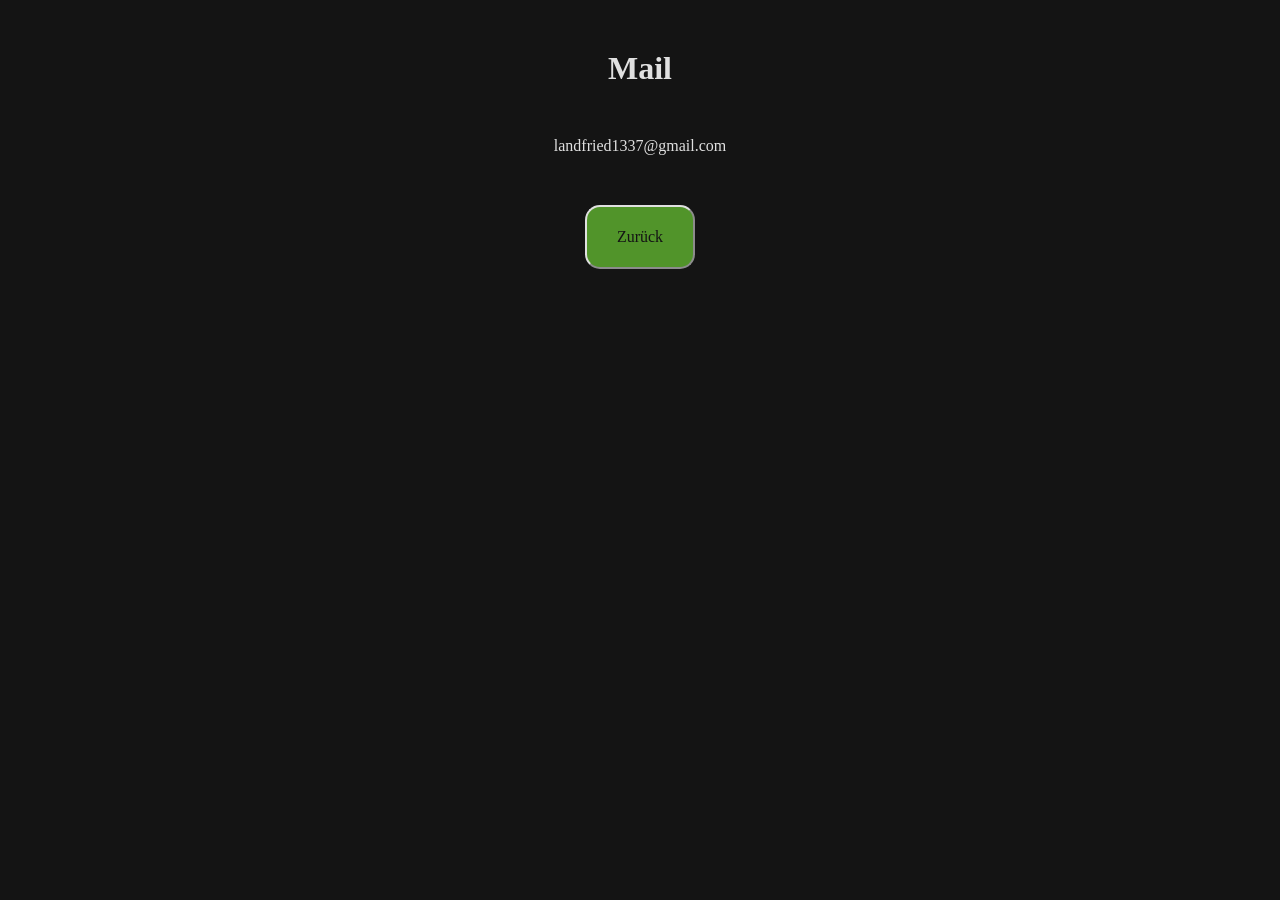
<file: pages/mail.html>
<!DOCTYPE html>
<html lang="en">

<head>
    <meta charset="UTF-8">
    <meta name="viewport" content="width=device-width, initial-scale=1.0">
    <link rel="stylesheet" href="../styles/general.css">
    <link rel="shortcut icon" type="image/png" href="../resources/images/favicon/favicon.png">
    <title>Proxar Strelore</title>
</head>

<body class="link_container">

    <h1>Mail</h1>

    <p>landfried1337@gmail.com</p>

    <a href="../index.html" class="button_general">Zurück</a>

</body>

</html>
</file>
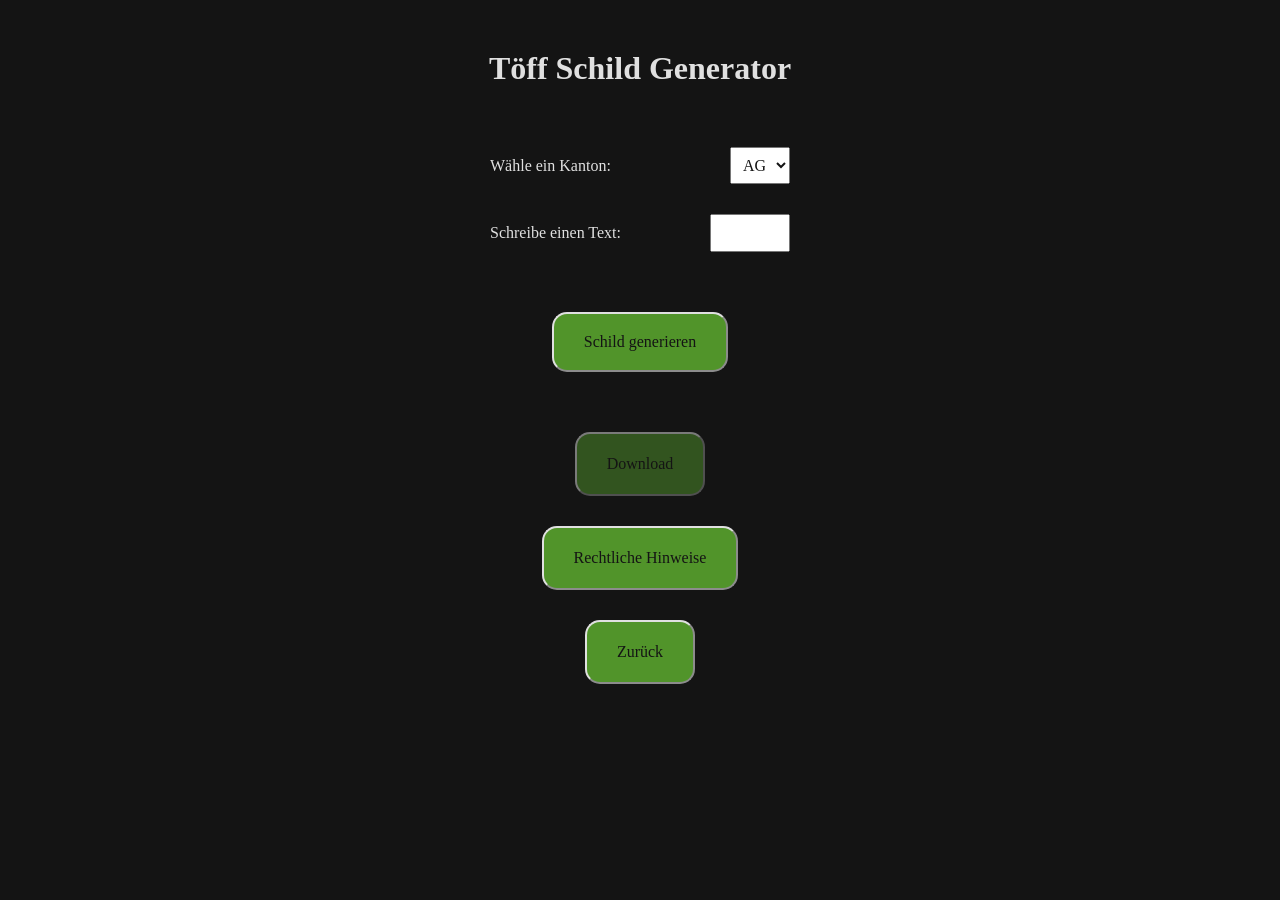
<file: pages/numberplate.html>
<!DOCTYPE html>
<html lang="en">

<head>
    <meta charset="UTF-8">
    <meta name="viewport" content="width=device-width, initial-scale=1.0">
    <link rel="stylesheet" href="../styles/general.css">
    <link rel="shortcut icon" type="image/png" href="../resources/images/favicon/favicon.png">
    <title>Proxar Strelore</title>
    <style>
        #dropdown, #textInput {
            width: 60px;
            padding: 8px;
            color: var(--dark-color);
        }
        #download-button {
            pointer-events: none;
            opacity: 0.5;
        }
        #image-container {
            width: 80%;
            max-width: 300px;
        }
        #message {
            color: rgb(199, 54, 54);
        }
        .form_container {
            width: 300px;
            display: flex;
            flex-direction: row;
            align-items: center;
            justify-content: space-between;
        }
        .numberplate {
            display: flex;
            justify-content: center;
            align-items: center;
            flex-direction: column;
            padding-top: var(--general-gap);
            padding-bottom: var(--general-gap);
            gap: 30px;
            background-color: var(--dark-color);
        }
        .moin {
            max-width: 500px;
            padding-left: var(--padding-small);
            padding-right: var(--padding-small);
        }
    </style>
</head>

<body class="numberplate">

    <h1>Töff Schild Generator</h1>

    <div class="moin">
        <!--Dieser Töff Schild Generator ist kostenlos. Die generierten Bilder besitzen keine Wasserzeichen und können in voller Auflösung heruntergeladen werden. Ebenso ist auf dieser Webseite keine Werbung vorhanden und es findet kein User-Tracking statt.-->
    </div>

    <div class="form_container">
        <p>Wähle ein Kanton:</p>
        <select id="dropdown">
            <option value="AG">AG</option>
            <option value="AI">AI</option>
            <option value="AR">AR</option>
            <option value="BE">BE</option>
            <option value="BL">BL</option>
            <option value="BS">BS</option>
            <option value="FR">FR</option>
            <option value="GE">GE</option>
            <option value="GL">GL</option>
            <option value="GR">GR</option>
            <option value="JU">JU</option>
            <option value="LU">LU</option>
            <option value="NE">NE</option>
            <option value="NW">NW</option>
            <option value="OW">OW</option>
            <option value="SG">SG</option>
            <option value="SH">SH</option>
            <option value="SO">SO</option>
            <option value="SZ">SZ</option>
            <option value="TG">TG</option>
            <option value="TI">TI</option>
            <option value="UR">UR</option>
            <option value="VD">VD</option>
            <option value="VS">VS</option>
            <option value="ZG">ZG</option>
            <option value="ZH">ZH</option>
        </select>
    </div>

    <div class="form_container">
        <p>Schreibe einen Text:</p>
        <input type="text" id="textInput" maxlength="5">
    </div>

    <div class="moin">
        <div id="message"></div>
    </div>

    <button class="button_general" onclick="fetchImage()">Schild generieren</button>

    <div id="image-container"></div>

    <a id="download-button" class="button_general" disabled>Download</a>

    <a href="legal_notice_numberplate.html" class="button_general">Rechtliche Hinweise</a>

    <a href="../index.html" class="button_general">Zurück</a>






    <script>
        function getFormattedDateTime() {
            const now = new Date();
            const year = now.getFullYear();
            const month = String(now.getMonth() + 1).padStart(2, '0'); // Months are zero-based
            const day = String(now.getDate()).padStart(2, '0');
            const hours = String(now.getHours()).padStart(2, '0');
            const minutes = String(now.getMinutes()).padStart(2, '0');
            const seconds = String(now.getSeconds()).padStart(2, '0');
            return `${year}-${month}-${day}_${hours}-${minutes}-${seconds}`;
        }

        async function fetchImage() {
            const selectedOption = document.getElementById('dropdown').value;
            const enteredText = document.getElementById('textInput').value;
            const messageElement = document.getElementById('message');
            messageElement.textContent = ''; // Clear any previous message

            const apiUrl = `https://jokermoto.pythonanywhere.com/genplate?canton=${selectedOption}&text=${encodeURIComponent(enteredText)}`;

            try {
                const response = await fetch(apiUrl);
                if (!response.ok) {
                    throw new Error('Network response was not ok');
                }
                const blob = await response.blob();
                const imageUrl = URL.createObjectURL(blob);

                const formattedDateTime = getFormattedDateTime();
                const filename = `${formattedDateTime}_${selectedOption}.png`;

                // Display the image
                const imageContainer = document.getElementById('image-container');
                imageContainer.innerHTML = `<img src="${imageUrl}" id="fetched-image" alt="Fetched Image" style="max-width: 100%;">`;

                // Enable the download button
                const downloadButton = document.getElementById('download-button');
                downloadButton.href = imageUrl;
                downloadButton.download = filename;
                downloadButton.style.pointerEvents = 'auto';
                downloadButton.style.opacity = '1';
            } catch (error) {
                console.error('Error fetching image:', error);
                messageElement.textContent = 'Error. Mögliche Fehlerquellen: Das Textfeld ist leer oder es wurden nicht erlaubte Zeichen verwendet bei der Texteingabe oder es besteht ein Fehler beim Server.';
            }
        }
    </script>
</body>

</html>
</file>
<file: styles/general.css>
:root {
    --h1-font-size: 32px;
    --h2-font-size: 22px;
    --table-font-size: 14px;
    --link-box-height: 60px; /* only even numbers */
    --general-gap: 50px;
    --padding-small: 10px;

    /* General Colors */
    --main-color: rgb(81, 148, 42);
    --dark-color: #141414;
    --bright-color: #e0e0e0;
    --hover-color: rgb(68, 160, 103);
    --link-color: rgb(114, 114, 255);
    /* Table Colors */
    --table-header-color: #424242;
    --table-light-color: #b69c48;
    --table-dark-color: rgb(190, 138, 42);
    --table-button-color: #b9a483; /* #808080 */
    --table-button-link-color: rgb(10, 10, 192);
    --table-button-link-hover-color: #caf13b;
    --table-ok-color: rgb(77, 138, 77);
}

* {
    margin: 0;
    padding: 0;
    color: var(--bright-color);
    font-family: Verdana;
    text-decoration: none;
    font-size: 16px;
}

body {
    background-color: var(--dark-color);
}

h1 {
    text-align: center;
    font-size: var(--h1-font-size);
    padding-left: var(--padding-small);
    padding-right: var(--padding-small);
}

h2 {
    font-size: var(--h2-font-size);
}

ul {
    padding-left: 40px;
}

li {
    padding-top: 10px;
}

.link_container {
    display: flex;
    justify-content: center;
    align-items: center;
    flex-direction: column;
    padding-top: var(--general-gap);
    padding-bottom: var(--general-gap);
    gap: var(--general-gap);
    background-color: var(--dark-color);
}

.footer {
    width: 90%;
}




/* BUTTON GENERAL */
.button_general {
    display: flex;
    justify-content: center;
    align-items: center;
    color: var(--dark-color);
    height: var(--link-box-height);
    border: 2px outset var(--bright-color);
    border-radius: calc(var(--link-box-height) / 4);
    padding-left: calc(var(--link-box-height) / 2);
    padding-right: calc(var(--link-box-height) / 2);
    background-color: var(--main-color);
}

.button_general:hover {
    background-color: var(--hover-color);
    border: 2px inset var(--bright-color);
    cursor: pointer;
}

.button_general_container {
    display: flex;
    justify-content: center;
    align-items: center;
    margin: var(--general-gap);
}




/* LINK BOXES */
.link_boxes {
    display: flex;
    justify-content: center;
    align-items: center;
    flex-direction: column;
    gap: calc(var(--link-box-height) / 2);
    width: 80%;
    max-width: 330px;
}

.link_box {
    display: flex;
    align-items: center;
    flex-direction: row;
    width: 100%;
    height: var(--link-box-height);
    border: 2px outset var(--bright-color);
    border-radius: calc(var(--link-box-height) / 4);
    background-color: var(--main-color);
}

.link_box:hover {
    background-color: var(--hover-color);
    border: 2px inset var(--bright-color);
    cursor: pointer;
}

.link_box_content_left {
    display: flex;
    align-items: center;
    width: calc(var(--link-box-height) / 2);
    height: calc(var(--link-box-height) / 2);
    margin-left: calc(var(--link-box-height) / 2);
}

.link_box_icon {
    width: 100%;
    height: auto;
}

.link_box_content_right {
    color: var(--dark-color);
    margin-left: calc(var(--link-box-height) / 2);
    margin-right: calc(var(--link-box-height) / 2);
}
</file>
